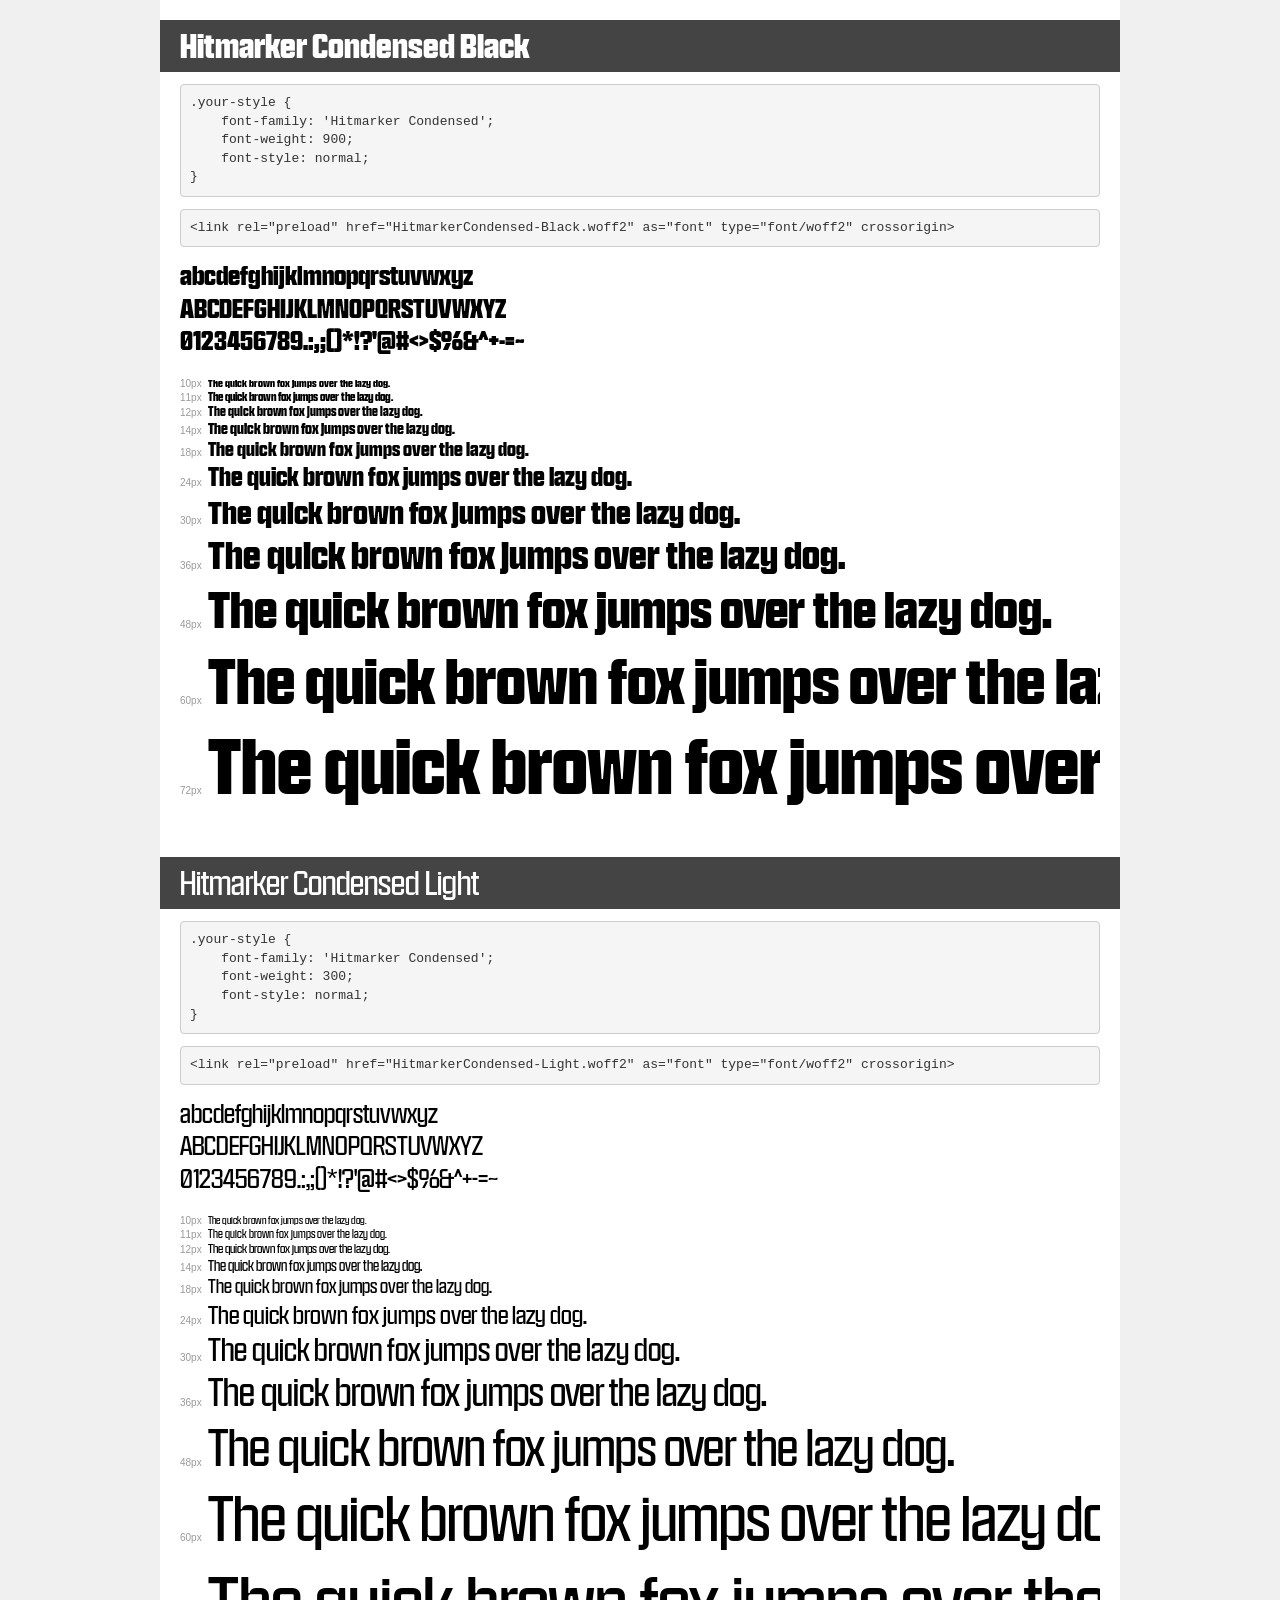
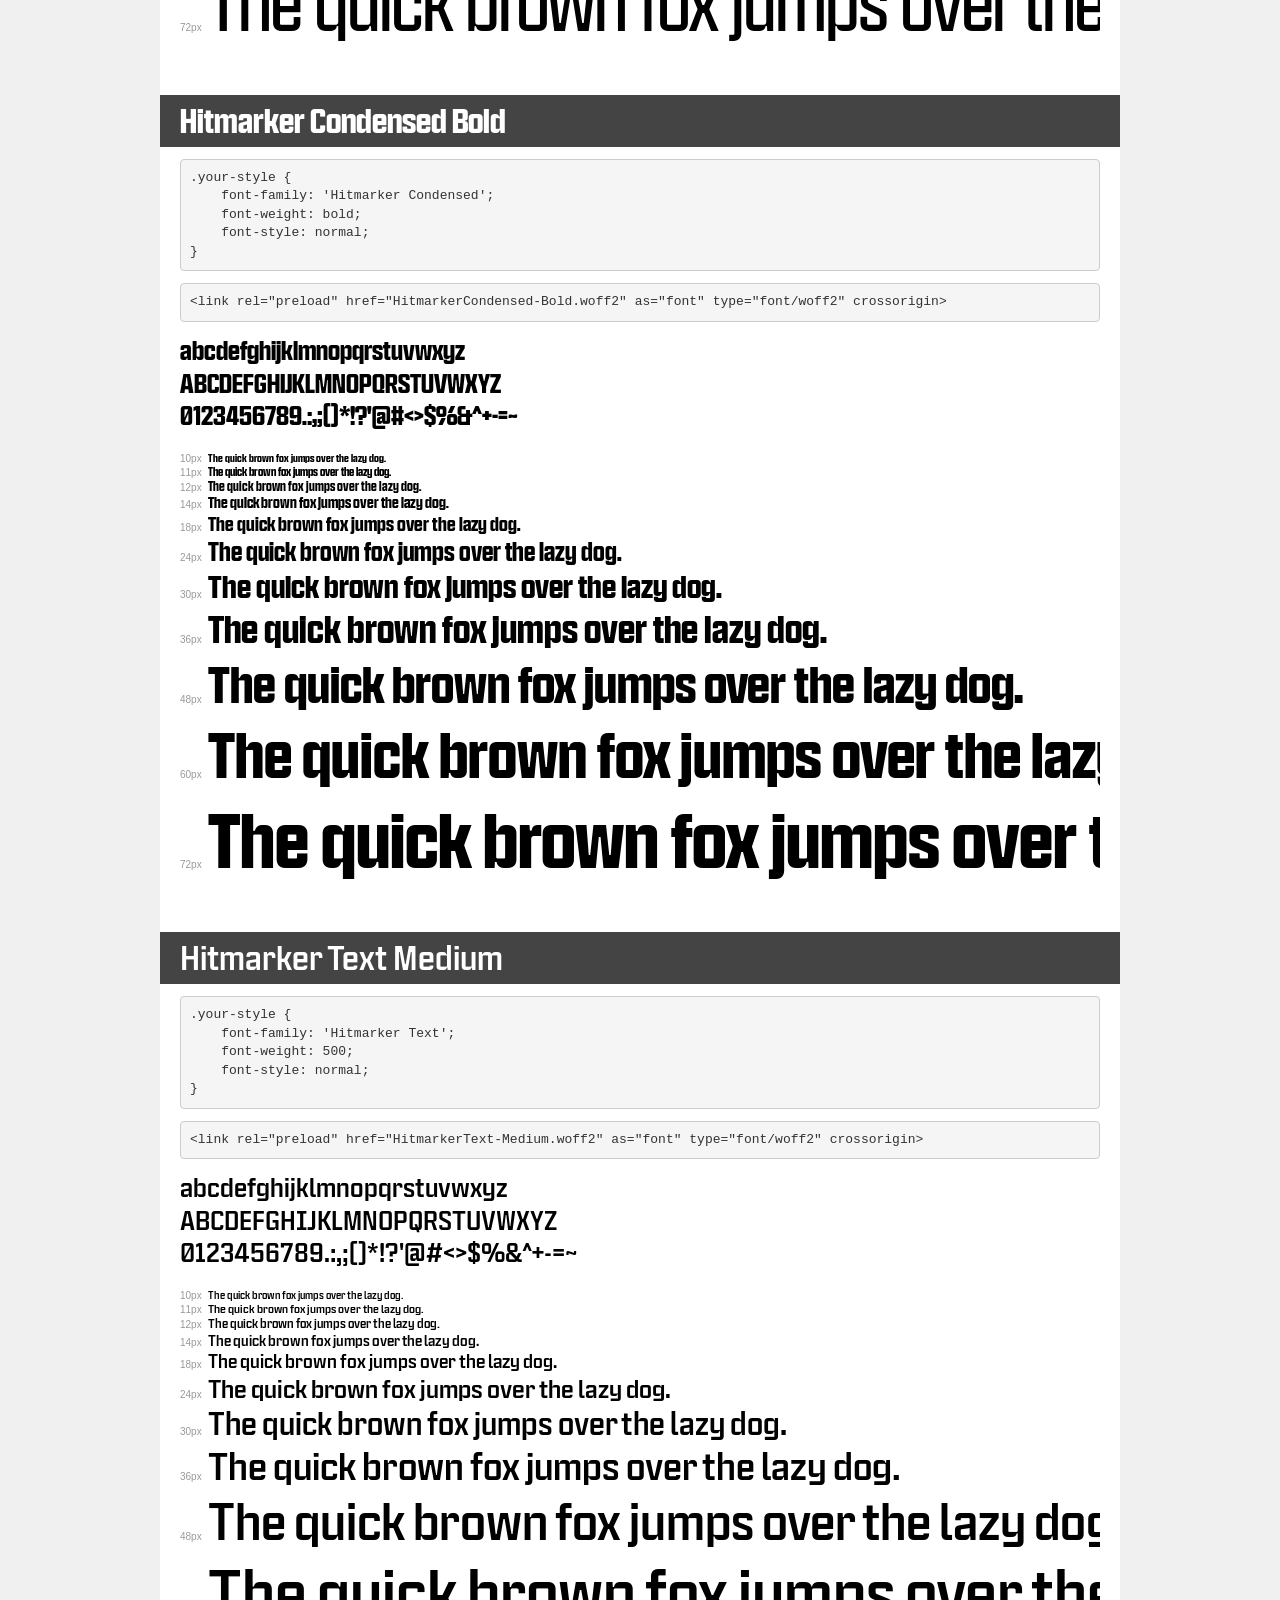
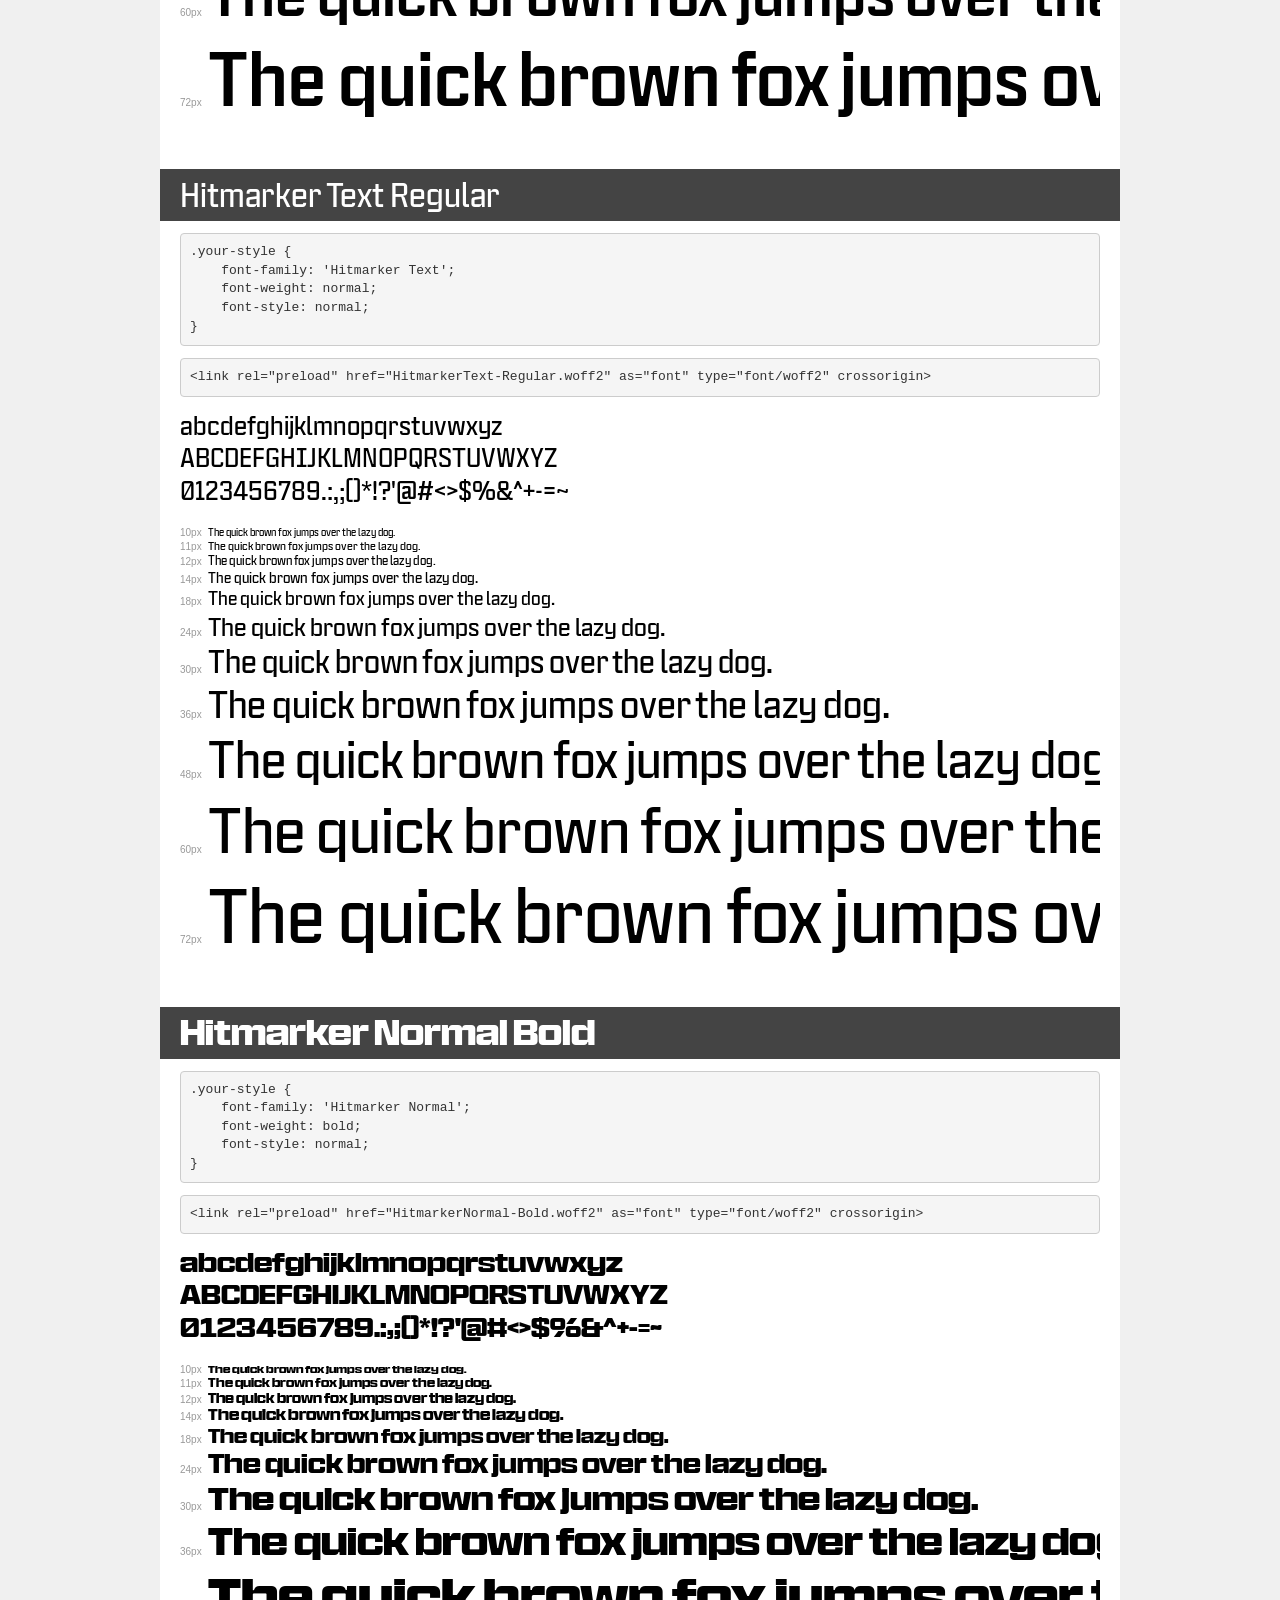
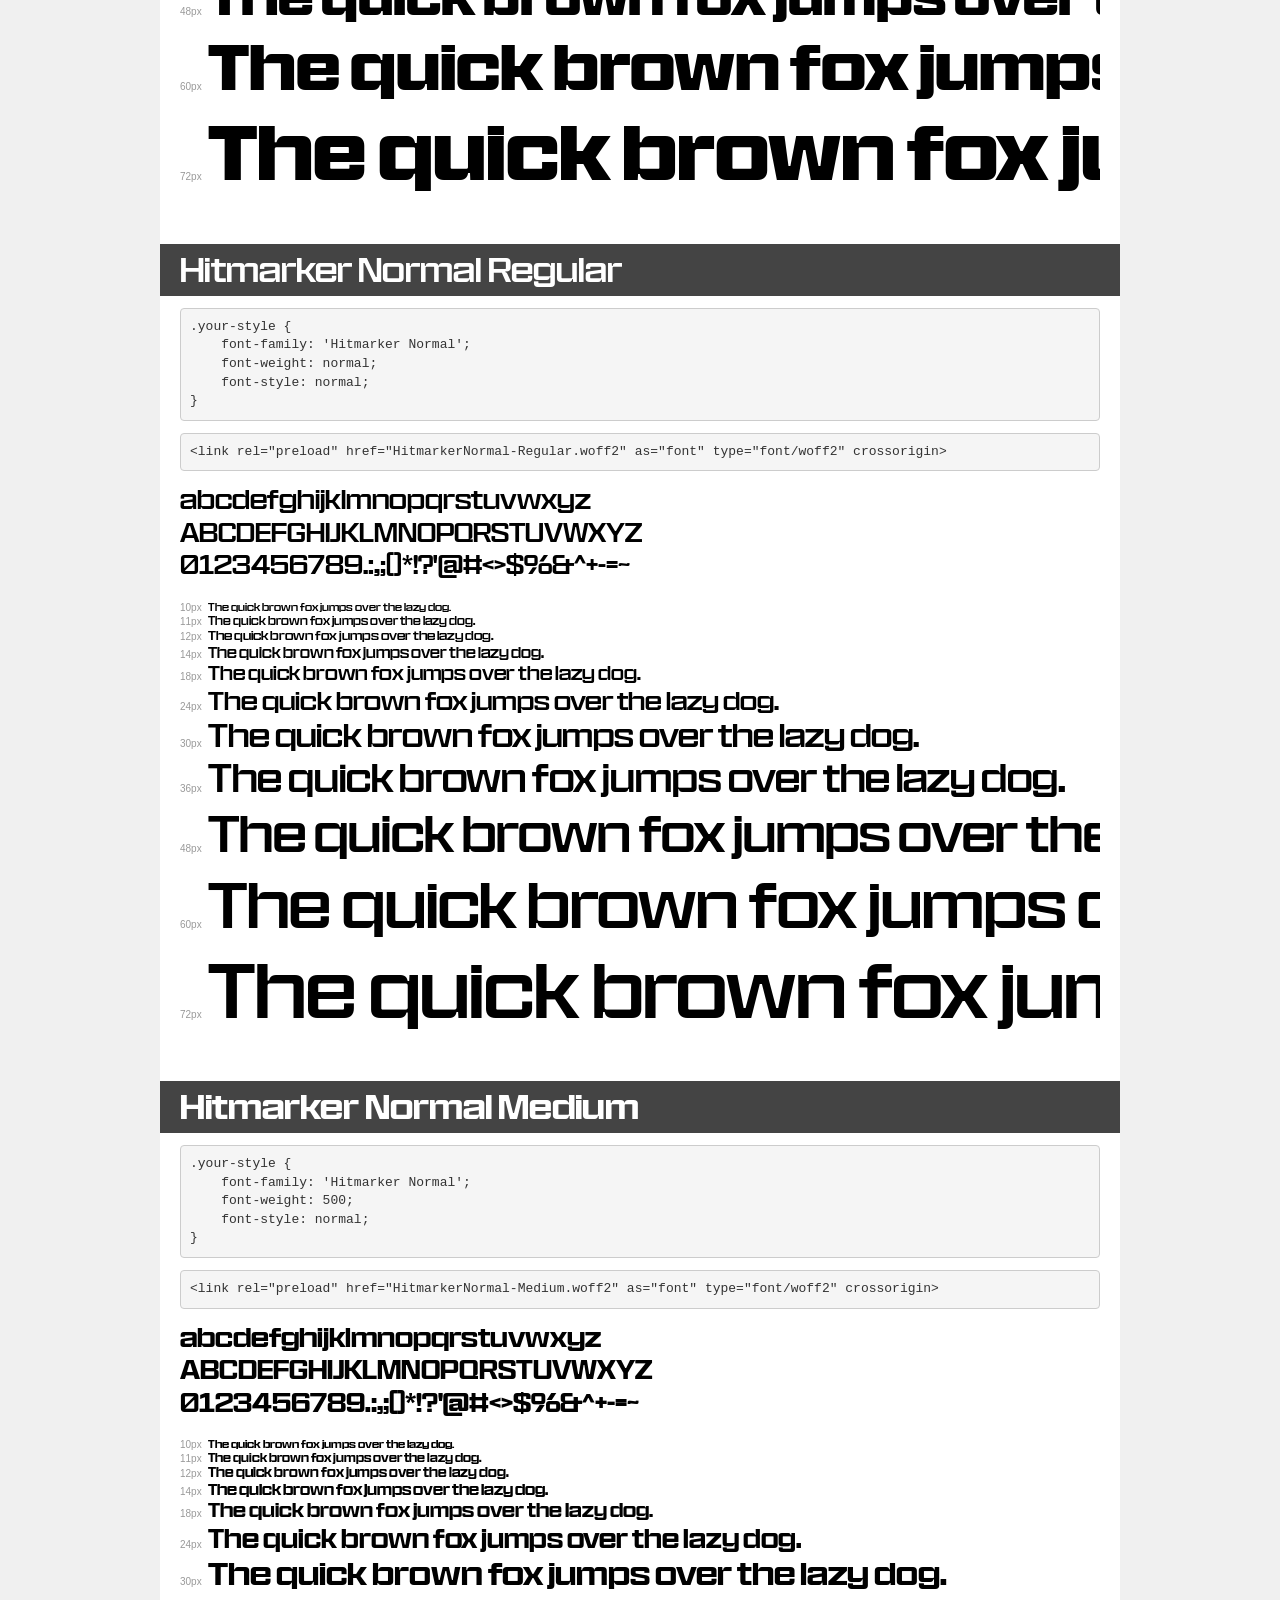
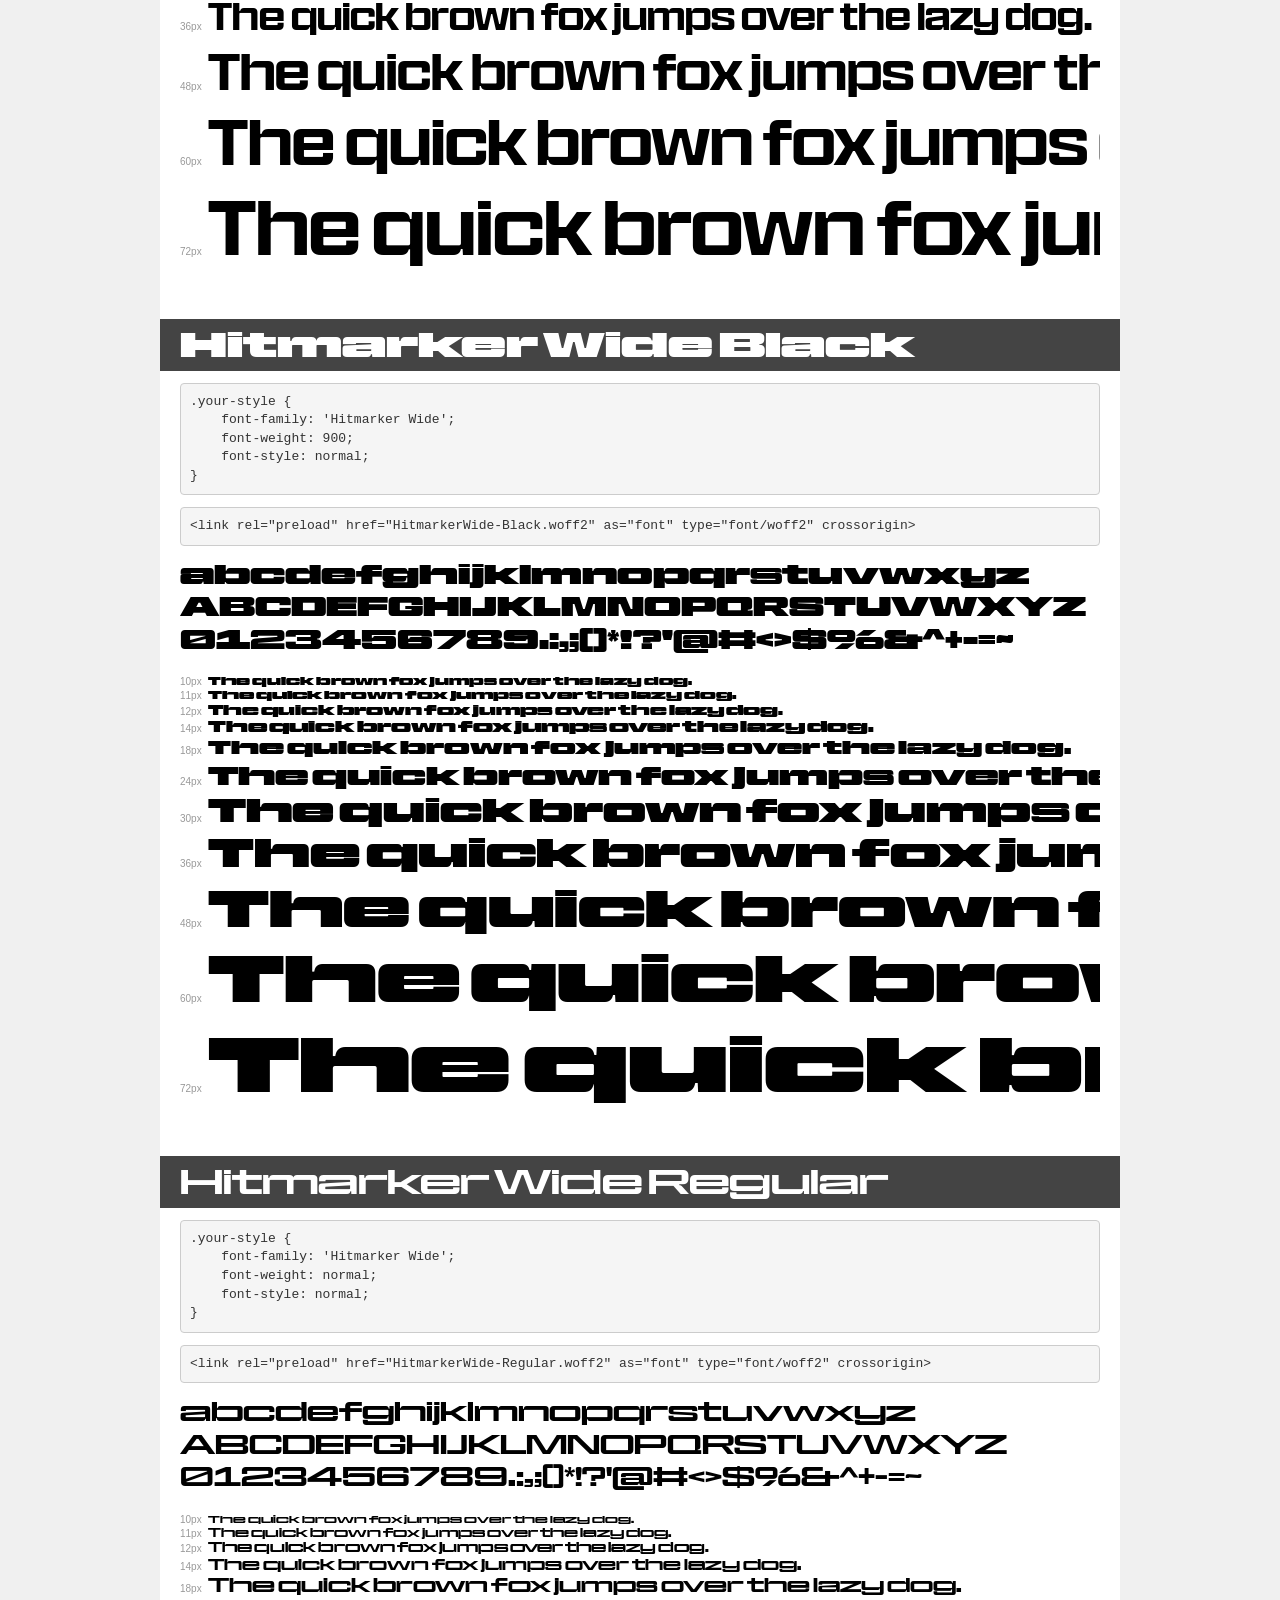
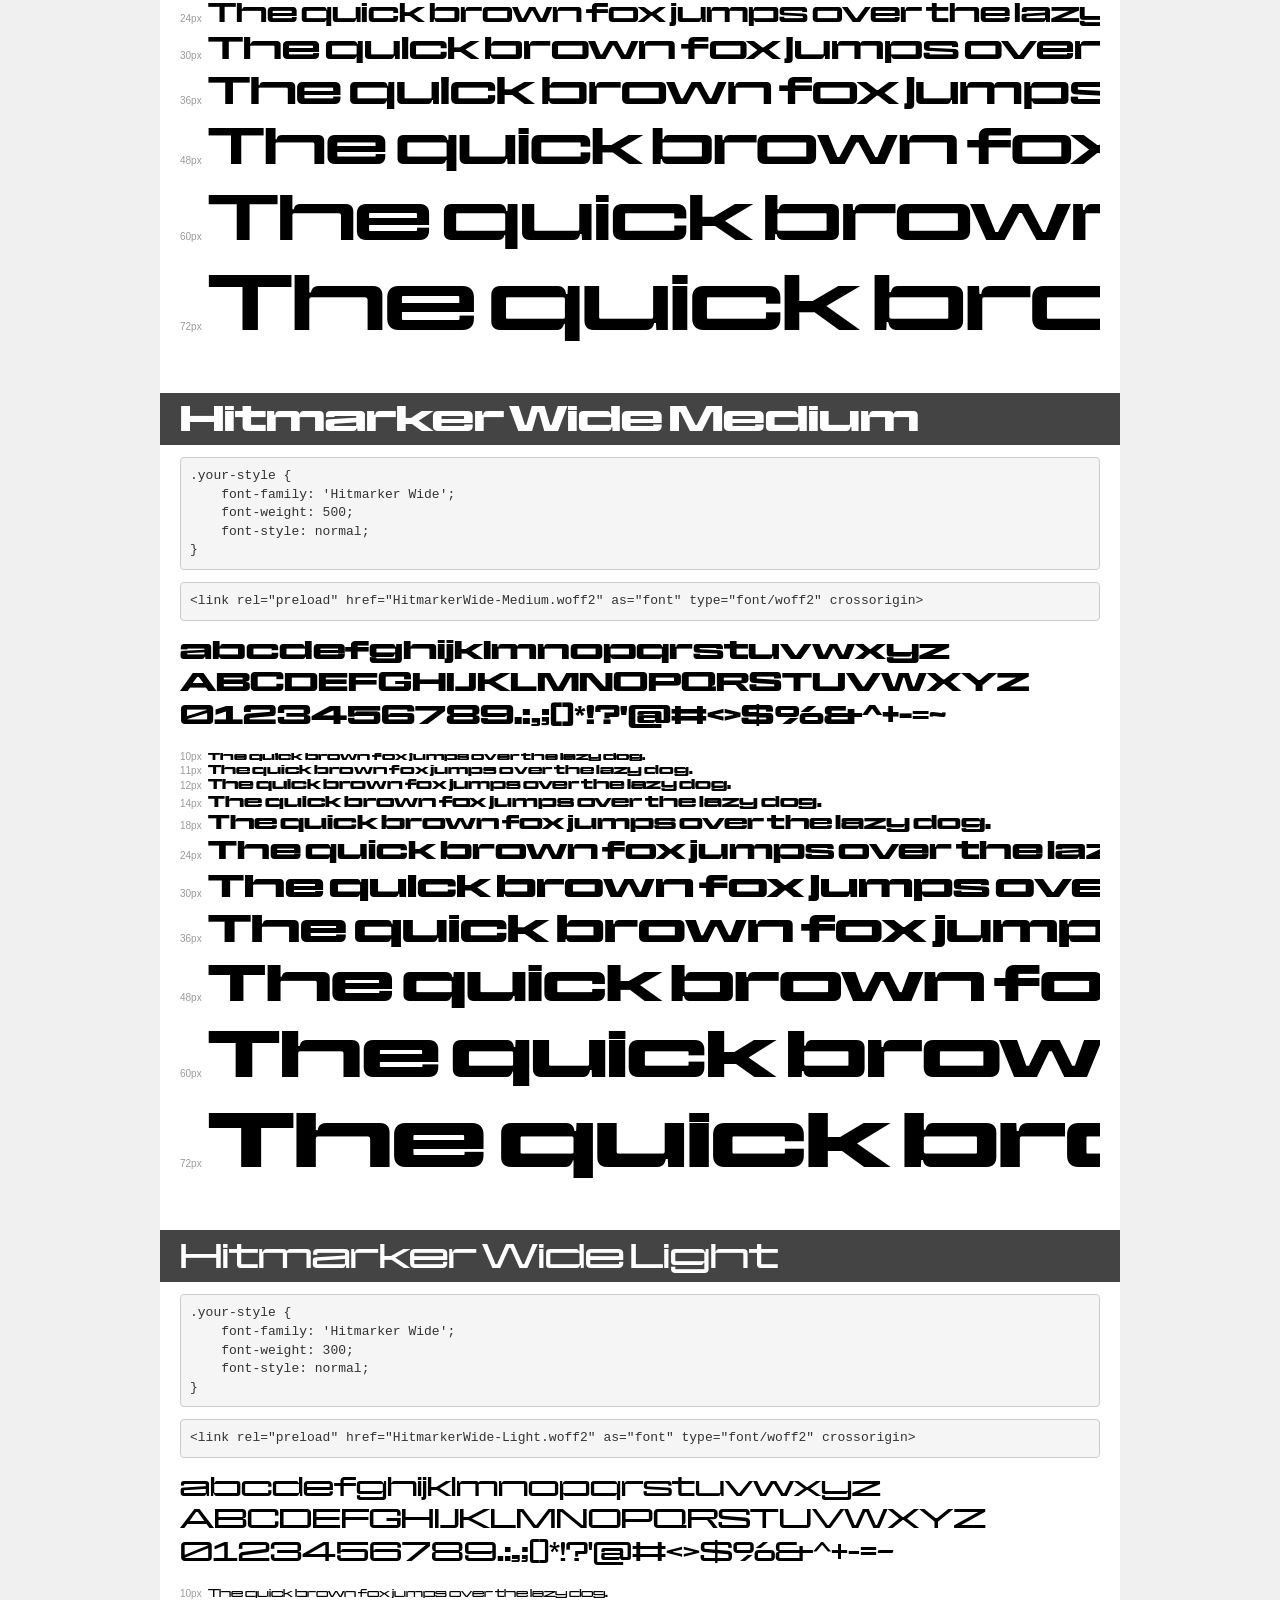
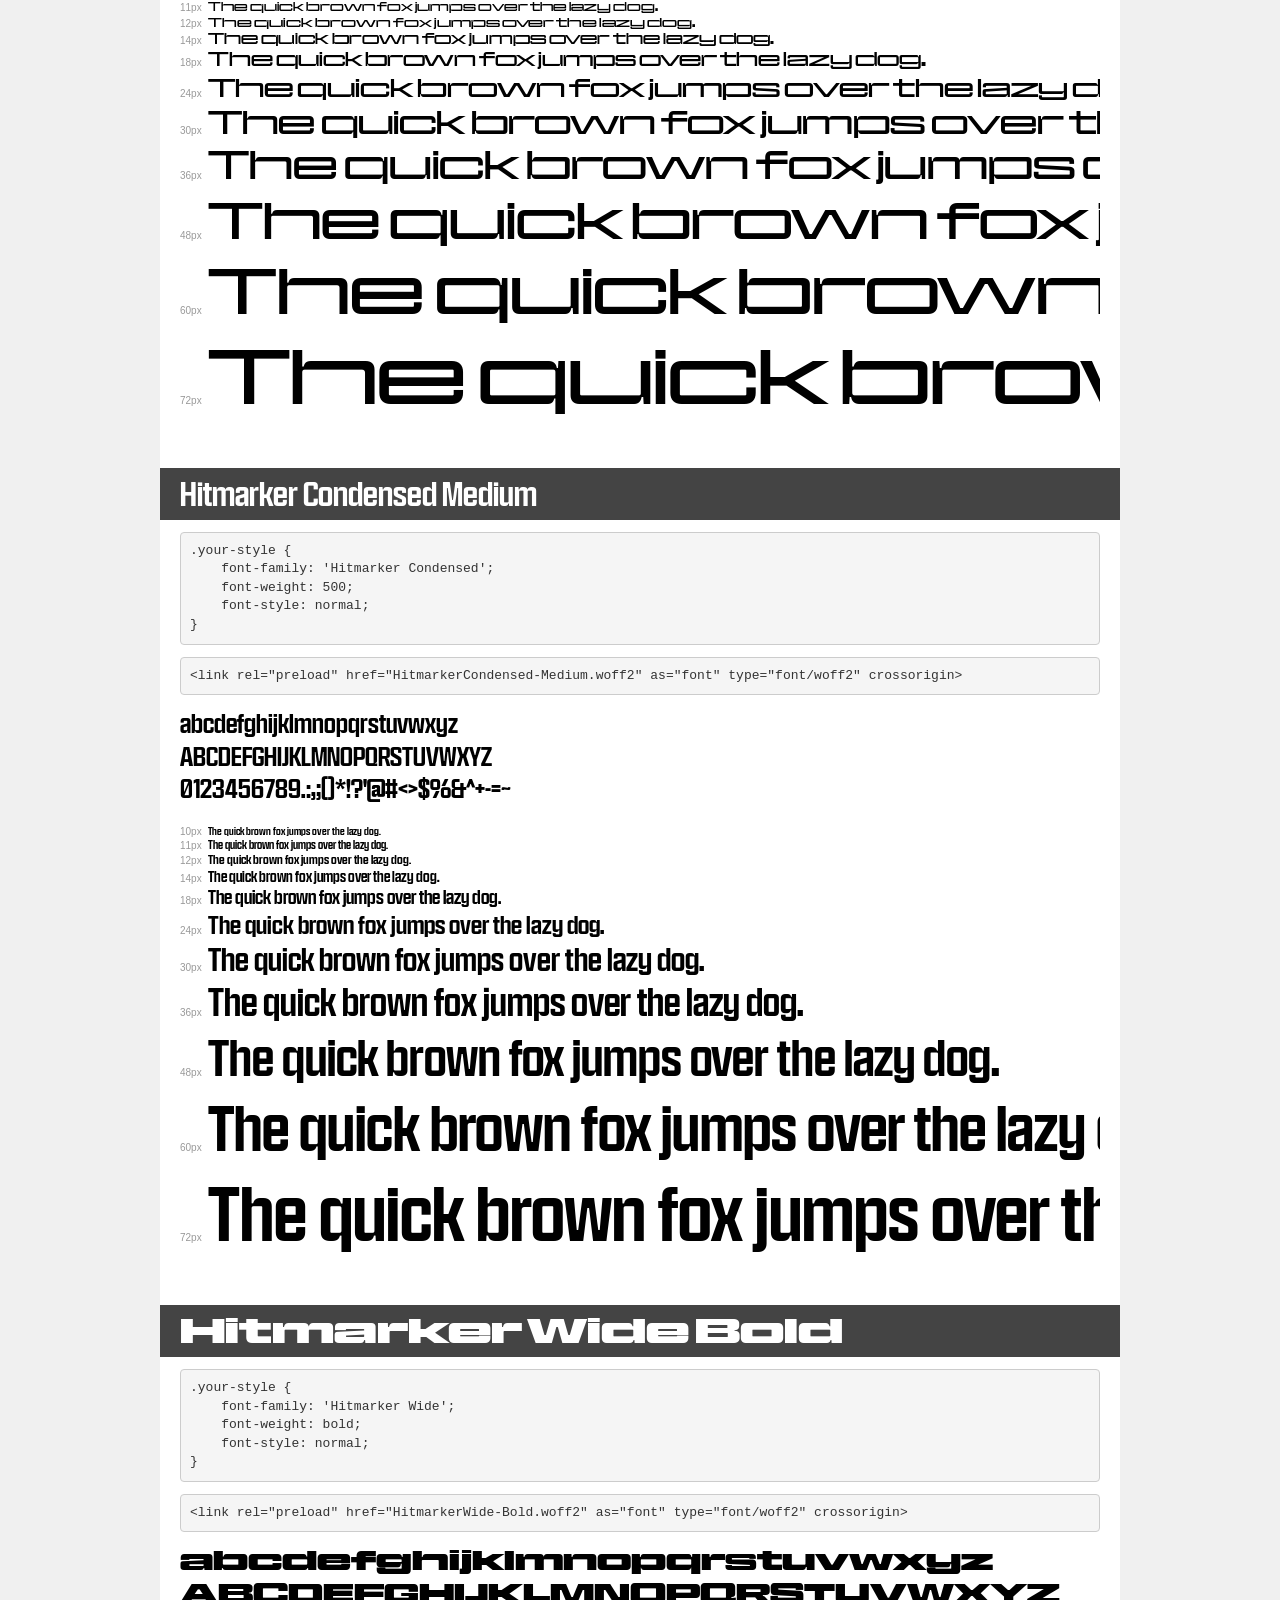
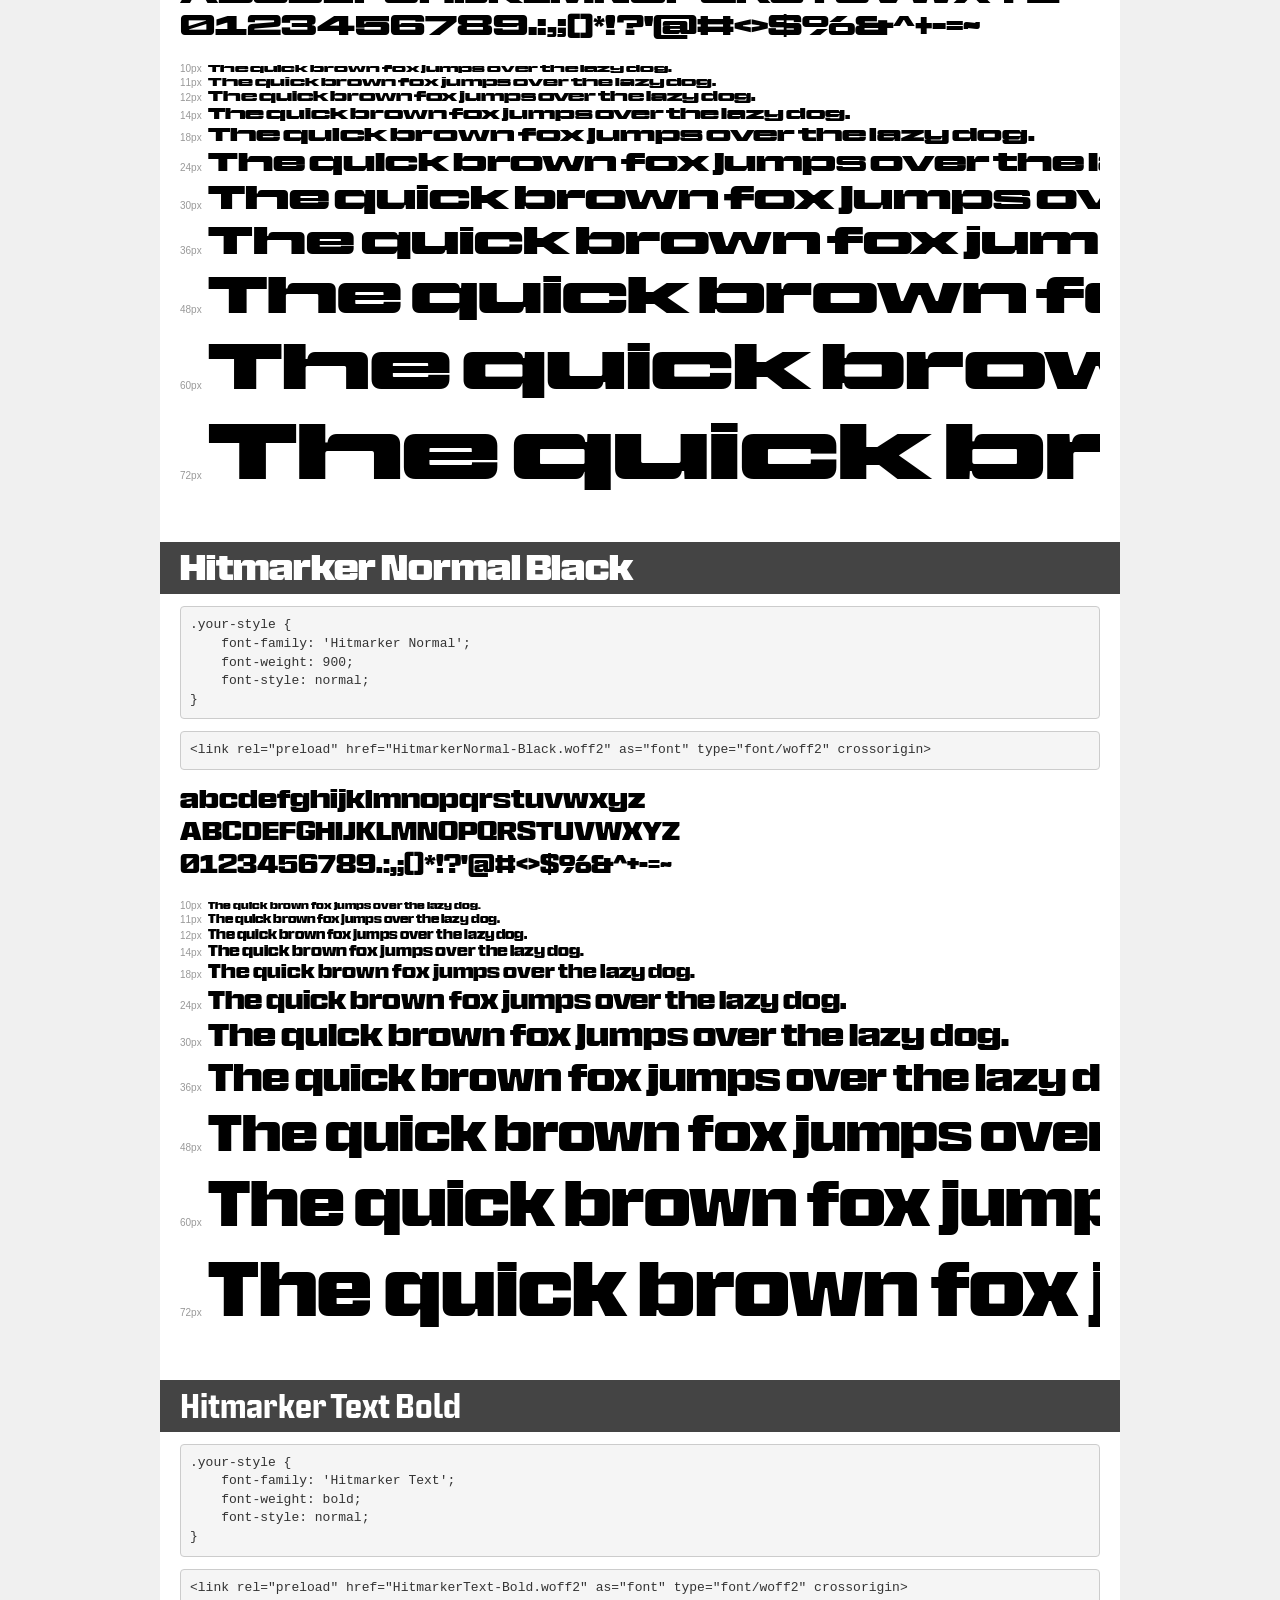
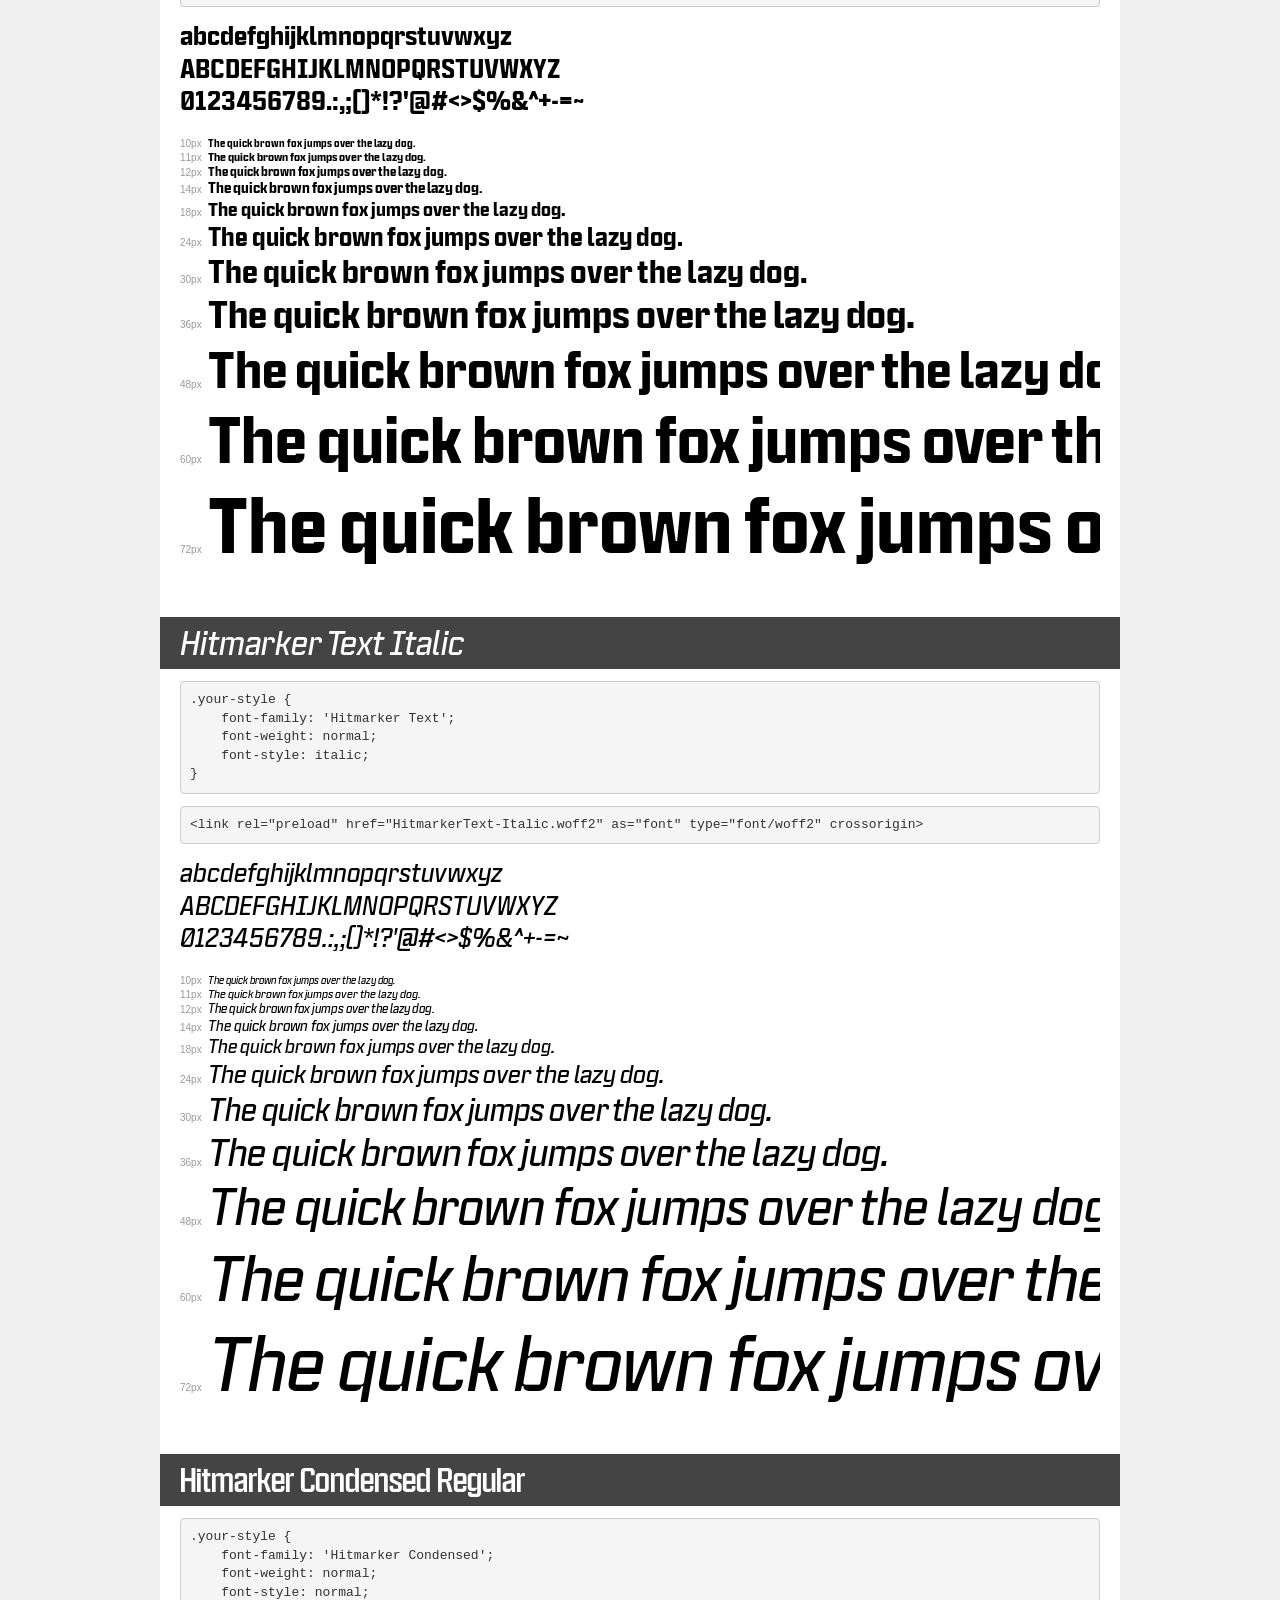
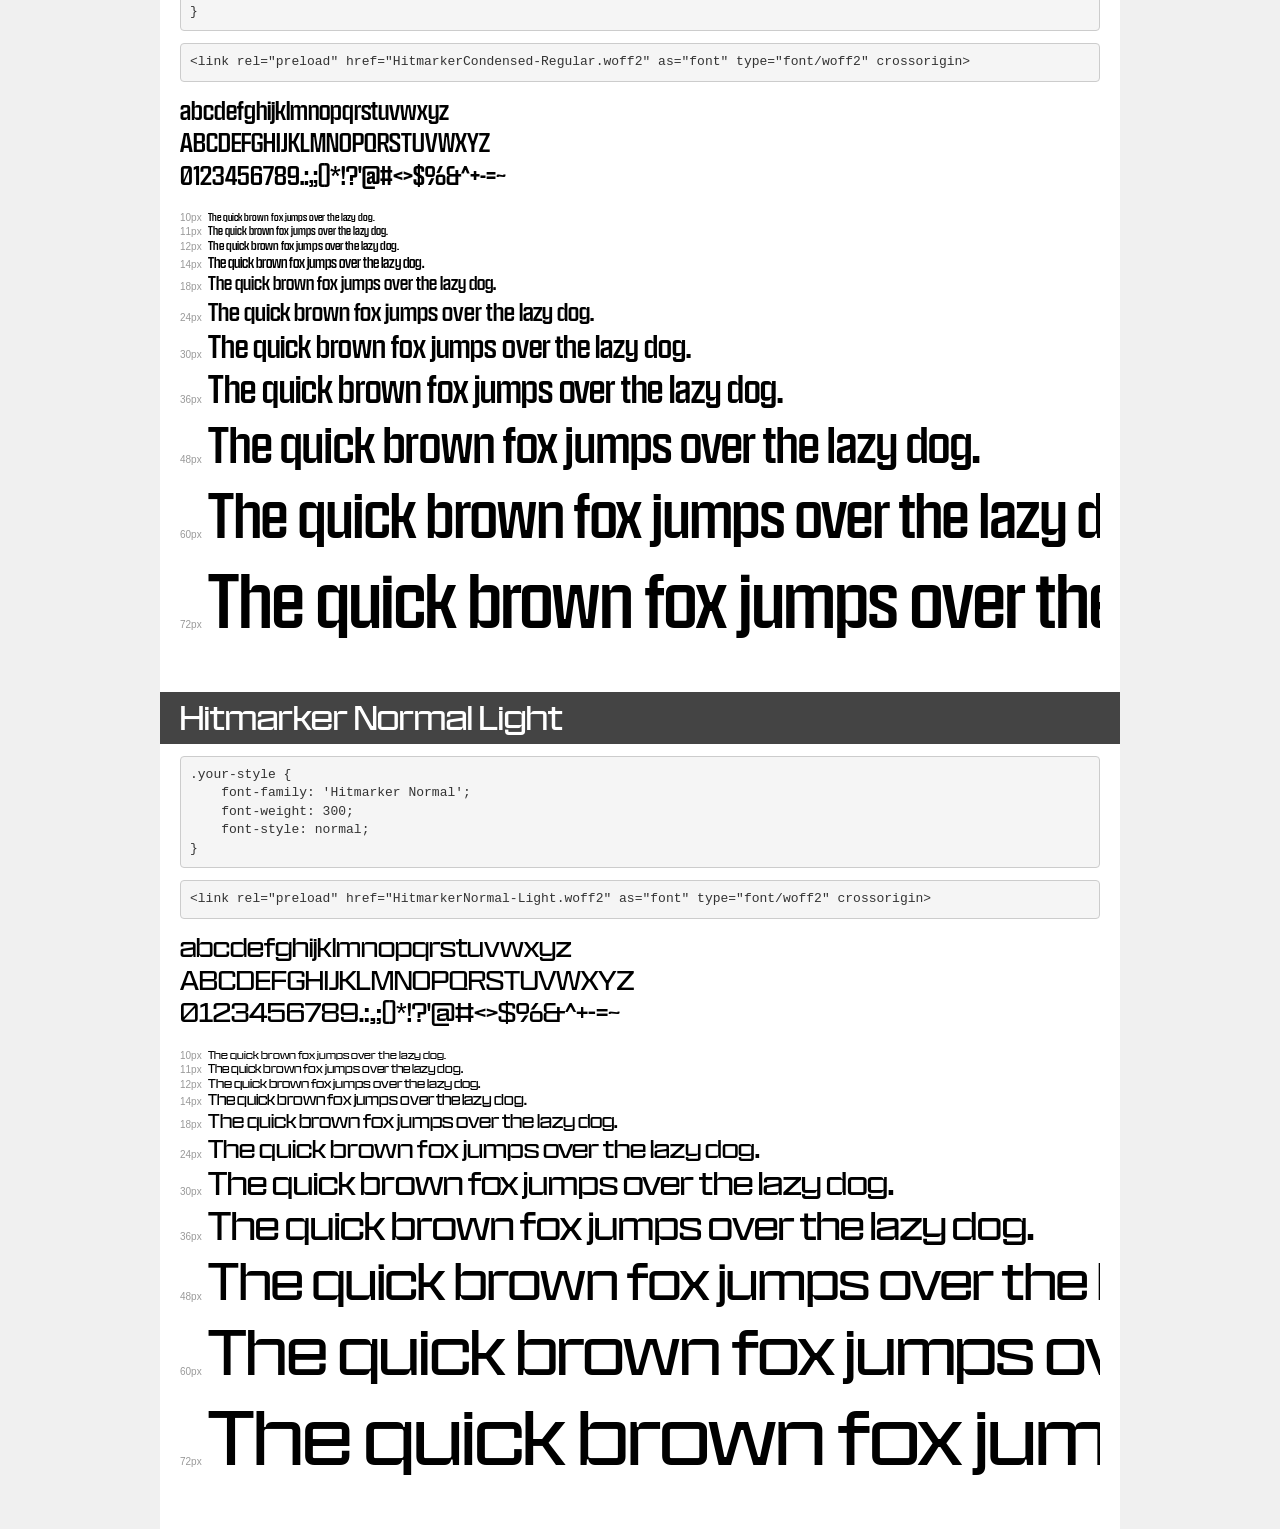
<file: f/font/demo.html>
<!DOCTYPE html>
<html lang="en">
<head>
    <meta charset="utf-8">
    <meta http-equiv="X-UA-Compatible" content="IE=edge">
    <meta name="viewport" content="width=device-width, initial-scale=1">
    <meta name="robots" content="noindex, noarchive">
    <meta name="format-detection" content="telephone=no">
    <title>Transfonter demo</title>
    <link href="stylesheet.css" rel="stylesheet">
    <style>
        /*
        http://meyerweb.com/eric/tools/css/reset/
        v2.0 | 20110126
        License: none (public domain)
        */
        html, body, div, span, applet, object, iframe,
        h1, h2, h3, h4, h5, h6, p, blockquote, pre,
        a, abbr, acronym, address, big, cite, code,
        del, dfn, em, img, ins, kbd, q, s, samp,
        small, strike, strong, sub, sup, tt, var,
        b, u, i, center,
        dl, dt, dd, ol, ul, li,
        fieldset, form, label, legend,
        table, caption, tbody, tfoot, thead, tr, th, td,
        article, aside, canvas, details, embed,
        figure, figcaption, footer, header, hgroup,
        menu, nav, output, ruby, section, summary,
        time, mark, audio, video {
            margin: 0;
            padding: 0;
            border: 0;
            font-size: 100%;
            font: inherit;
            vertical-align: baseline;
        }
        /* HTML5 display-role reset for older browsers */
        article, aside, details, figcaption, figure,
        footer, header, hgroup, menu, nav, section {
            display: block;
        }
        body {
            line-height: 1;
        }
        ol, ul {
            list-style: none;
        }
        blockquote, q {
            quotes: none;
        }
        blockquote:before, blockquote:after,
        q:before, q:after {
            content: '';
            content: none;
        }
        table {
            border-collapse: collapse;
            border-spacing: 0;
        }
        /* demo styles */
        body {
            background: #f0f0f0;
            color: #000;
        }
        .page {
            background: #fff;
            width: 920px;
            margin: 0 auto;
            padding: 20px 20px 0 20px;
            overflow: hidden;
        }
        .font-container {
            overflow-x: auto;
            overflow-y: hidden;
            margin-bottom: 40px;
            line-height: 1.3;
            white-space: nowrap;
            padding-bottom: 5px;
        }
        h1 {
            position: relative;
            background: #444;
            font-size: 32px;
            color: #fff;
            padding: 10px 20px;
            margin: 0 -20px 12px -20px;
        }
        .letters {
            font-size: 25px;
            margin-bottom: 20px;
        }
        .s10:before {
            content: '10px';
        }
        .s11:before {
            content: '11px';
        }
        .s12:before {
            content: '12px';
        }
        .s14:before {
            content: '14px';
        }
        .s18:before {
            content: '18px';
        }
        .s24:before {
            content: '24px';
        }
        .s30:before {
            content: '30px';
        }
        .s36:before {
            content: '36px';
        }
        .s48:before {
            content: '48px';
        }
        .s60:before {
            content: '60px';
        }
        .s72:before {
            content: '72px';
        }
        .s10:before, .s11:before, .s12:before, .s14:before,
        .s18:before, .s24:before, .s30:before, .s36:before,
        .s48:before, .s60:before, .s72:before {
            font-family: Arial, sans-serif;
            font-size: 10px;
            font-weight: normal;
            font-style: normal;
            color: #999;
            padding-right: 6px;
        }
        pre {
            display: block;
            padding: 9px;
            margin: 0 0 12px;
            font-family: Monaco, Menlo, Consolas, "Courier New", monospace;
            font-size: 13px;
            line-height: 1.428571429;
            color: #333;
            font-weight: normal;
            font-style: normal;
            background-color: #f5f5f5;
            border: 1px solid #ccc;
            overflow-x: auto;
            border-radius: 4px;
        }
        /* responsive */
        @media (max-width: 959px) {
            .page {
                width: auto;
                margin: 0;
            }
        }
    </style>
</head>
<body>
<div class="page">
    <div class="demo">
        <h1 style="font-family: 'Hitmarker Condensed'; font-weight: 900; font-style: normal;">Hitmarker Condensed Black</h1>
        <pre title="Usage">.your-style {
    font-family: 'Hitmarker Condensed';
    font-weight: 900;
    font-style: normal;
}</pre>
        <pre title="Preload (optional)">
&lt;link rel=&quot;preload&quot; href=&quot;HitmarkerCondensed-Black.woff2&quot; as=&quot;font&quot; type=&quot;font/woff2&quot; crossorigin&gt;</pre>
        <div class="font-container" style="font-family: 'Hitmarker Condensed'; font-weight: 900; font-style: normal;">
            <p class="letters">
                abcdefghijklmnopqrstuvwxyz<br>
ABCDEFGHIJKLMNOPQRSTUVWXYZ<br>
                0123456789.:,;()*!?'@#&lt;&gt;$%&^+-=~
            </p>
            <p class="s10" style="font-size: 10px;">The quick brown fox jumps over the lazy dog.</p>
            <p class="s11" style="font-size: 11px;">The quick brown fox jumps over the lazy dog.</p>
            <p class="s12" style="font-size: 12px;">The quick brown fox jumps over the lazy dog.</p>
            <p class="s14" style="font-size: 14px;">The quick brown fox jumps over the lazy dog.</p>
            <p class="s18" style="font-size: 18px;">The quick brown fox jumps over the lazy dog.</p>
            <p class="s24" style="font-size: 24px;">The quick brown fox jumps over the lazy dog.</p>
            <p class="s30" style="font-size: 30px;">The quick brown fox jumps over the lazy dog.</p>
            <p class="s36" style="font-size: 36px;">The quick brown fox jumps over the lazy dog.</p>
            <p class="s48" style="font-size: 48px;">The quick brown fox jumps over the lazy dog.</p>
            <p class="s60" style="font-size: 60px;">The quick brown fox jumps over the lazy dog.</p>
            <p class="s72" style="font-size: 72px;">The quick brown fox jumps over the lazy dog.</p>
        </div>
    </div>

    <div class="demo">
        <h1 style="font-family: 'Hitmarker Condensed'; font-weight: 300; font-style: normal;">Hitmarker Condensed Light</h1>
        <pre title="Usage">.your-style {
    font-family: 'Hitmarker Condensed';
    font-weight: 300;
    font-style: normal;
}</pre>
        <pre title="Preload (optional)">
&lt;link rel=&quot;preload&quot; href=&quot;HitmarkerCondensed-Light.woff2&quot; as=&quot;font&quot; type=&quot;font/woff2&quot; crossorigin&gt;</pre>
        <div class="font-container" style="font-family: 'Hitmarker Condensed'; font-weight: 300; font-style: normal;">
            <p class="letters">
                abcdefghijklmnopqrstuvwxyz<br>
ABCDEFGHIJKLMNOPQRSTUVWXYZ<br>
                0123456789.:,;()*!?'@#&lt;&gt;$%&^+-=~
            </p>
            <p class="s10" style="font-size: 10px;">The quick brown fox jumps over the lazy dog.</p>
            <p class="s11" style="font-size: 11px;">The quick brown fox jumps over the lazy dog.</p>
            <p class="s12" style="font-size: 12px;">The quick brown fox jumps over the lazy dog.</p>
            <p class="s14" style="font-size: 14px;">The quick brown fox jumps over the lazy dog.</p>
            <p class="s18" style="font-size: 18px;">The quick brown fox jumps over the lazy dog.</p>
            <p class="s24" style="font-size: 24px;">The quick brown fox jumps over the lazy dog.</p>
            <p class="s30" style="font-size: 30px;">The quick brown fox jumps over the lazy dog.</p>
            <p class="s36" style="font-size: 36px;">The quick brown fox jumps over the lazy dog.</p>
            <p class="s48" style="font-size: 48px;">The quick brown fox jumps over the lazy dog.</p>
            <p class="s60" style="font-size: 60px;">The quick brown fox jumps over the lazy dog.</p>
            <p class="s72" style="font-size: 72px;">The quick brown fox jumps over the lazy dog.</p>
        </div>
    </div>

    <div class="demo">
        <h1 style="font-family: 'Hitmarker Condensed'; font-weight: bold; font-style: normal;">Hitmarker Condensed Bold</h1>
        <pre title="Usage">.your-style {
    font-family: 'Hitmarker Condensed';
    font-weight: bold;
    font-style: normal;
}</pre>
        <pre title="Preload (optional)">
&lt;link rel=&quot;preload&quot; href=&quot;HitmarkerCondensed-Bold.woff2&quot; as=&quot;font&quot; type=&quot;font/woff2&quot; crossorigin&gt;</pre>
        <div class="font-container" style="font-family: 'Hitmarker Condensed'; font-weight: bold; font-style: normal;">
            <p class="letters">
                abcdefghijklmnopqrstuvwxyz<br>
ABCDEFGHIJKLMNOPQRSTUVWXYZ<br>
                0123456789.:,;()*!?'@#&lt;&gt;$%&^+-=~
            </p>
            <p class="s10" style="font-size: 10px;">The quick brown fox jumps over the lazy dog.</p>
            <p class="s11" style="font-size: 11px;">The quick brown fox jumps over the lazy dog.</p>
            <p class="s12" style="font-size: 12px;">The quick brown fox jumps over the lazy dog.</p>
            <p class="s14" style="font-size: 14px;">The quick brown fox jumps over the lazy dog.</p>
            <p class="s18" style="font-size: 18px;">The quick brown fox jumps over the lazy dog.</p>
            <p class="s24" style="font-size: 24px;">The quick brown fox jumps over the lazy dog.</p>
            <p class="s30" style="font-size: 30px;">The quick brown fox jumps over the lazy dog.</p>
            <p class="s36" style="font-size: 36px;">The quick brown fox jumps over the lazy dog.</p>
            <p class="s48" style="font-size: 48px;">The quick brown fox jumps over the lazy dog.</p>
            <p class="s60" style="font-size: 60px;">The quick brown fox jumps over the lazy dog.</p>
            <p class="s72" style="font-size: 72px;">The quick brown fox jumps over the lazy dog.</p>
        </div>
    </div>

    <div class="demo">
        <h1 style="font-family: 'Hitmarker Text'; font-weight: 500; font-style: normal;">Hitmarker Text Medium</h1>
        <pre title="Usage">.your-style {
    font-family: 'Hitmarker Text';
    font-weight: 500;
    font-style: normal;
}</pre>
        <pre title="Preload (optional)">
&lt;link rel=&quot;preload&quot; href=&quot;HitmarkerText-Medium.woff2&quot; as=&quot;font&quot; type=&quot;font/woff2&quot; crossorigin&gt;</pre>
        <div class="font-container" style="font-family: 'Hitmarker Text'; font-weight: 500; font-style: normal;">
            <p class="letters">
                abcdefghijklmnopqrstuvwxyz<br>
ABCDEFGHIJKLMNOPQRSTUVWXYZ<br>
                0123456789.:,;()*!?'@#&lt;&gt;$%&^+-=~
            </p>
            <p class="s10" style="font-size: 10px;">The quick brown fox jumps over the lazy dog.</p>
            <p class="s11" style="font-size: 11px;">The quick brown fox jumps over the lazy dog.</p>
            <p class="s12" style="font-size: 12px;">The quick brown fox jumps over the lazy dog.</p>
            <p class="s14" style="font-size: 14px;">The quick brown fox jumps over the lazy dog.</p>
            <p class="s18" style="font-size: 18px;">The quick brown fox jumps over the lazy dog.</p>
            <p class="s24" style="font-size: 24px;">The quick brown fox jumps over the lazy dog.</p>
            <p class="s30" style="font-size: 30px;">The quick brown fox jumps over the lazy dog.</p>
            <p class="s36" style="font-size: 36px;">The quick brown fox jumps over the lazy dog.</p>
            <p class="s48" style="font-size: 48px;">The quick brown fox jumps over the lazy dog.</p>
            <p class="s60" style="font-size: 60px;">The quick brown fox jumps over the lazy dog.</p>
            <p class="s72" style="font-size: 72px;">The quick brown fox jumps over the lazy dog.</p>
        </div>
    </div>

    <div class="demo">
        <h1 style="font-family: 'Hitmarker Text'; font-weight: normal; font-style: normal;">Hitmarker Text Regular</h1>
        <pre title="Usage">.your-style {
    font-family: 'Hitmarker Text';
    font-weight: normal;
    font-style: normal;
}</pre>
        <pre title="Preload (optional)">
&lt;link rel=&quot;preload&quot; href=&quot;HitmarkerText-Regular.woff2&quot; as=&quot;font&quot; type=&quot;font/woff2&quot; crossorigin&gt;</pre>
        <div class="font-container" style="font-family: 'Hitmarker Text'; font-weight: normal; font-style: normal;">
            <p class="letters">
                abcdefghijklmnopqrstuvwxyz<br>
ABCDEFGHIJKLMNOPQRSTUVWXYZ<br>
                0123456789.:,;()*!?'@#&lt;&gt;$%&^+-=~
            </p>
            <p class="s10" style="font-size: 10px;">The quick brown fox jumps over the lazy dog.</p>
            <p class="s11" style="font-size: 11px;">The quick brown fox jumps over the lazy dog.</p>
            <p class="s12" style="font-size: 12px;">The quick brown fox jumps over the lazy dog.</p>
            <p class="s14" style="font-size: 14px;">The quick brown fox jumps over the lazy dog.</p>
            <p class="s18" style="font-size: 18px;">The quick brown fox jumps over the lazy dog.</p>
            <p class="s24" style="font-size: 24px;">The quick brown fox jumps over the lazy dog.</p>
            <p class="s30" style="font-size: 30px;">The quick brown fox jumps over the lazy dog.</p>
            <p class="s36" style="font-size: 36px;">The quick brown fox jumps over the lazy dog.</p>
            <p class="s48" style="font-size: 48px;">The quick brown fox jumps over the lazy dog.</p>
            <p class="s60" style="font-size: 60px;">The quick brown fox jumps over the lazy dog.</p>
            <p class="s72" style="font-size: 72px;">The quick brown fox jumps over the lazy dog.</p>
        </div>
    </div>

    <div class="demo">
        <h1 style="font-family: 'Hitmarker Normal'; font-weight: bold; font-style: normal;">Hitmarker Normal Bold</h1>
        <pre title="Usage">.your-style {
    font-family: 'Hitmarker Normal';
    font-weight: bold;
    font-style: normal;
}</pre>
        <pre title="Preload (optional)">
&lt;link rel=&quot;preload&quot; href=&quot;HitmarkerNormal-Bold.woff2&quot; as=&quot;font&quot; type=&quot;font/woff2&quot; crossorigin&gt;</pre>
        <div class="font-container" style="font-family: 'Hitmarker Normal'; font-weight: bold; font-style: normal;">
            <p class="letters">
                abcdefghijklmnopqrstuvwxyz<br>
ABCDEFGHIJKLMNOPQRSTUVWXYZ<br>
                0123456789.:,;()*!?'@#&lt;&gt;$%&^+-=~
            </p>
            <p class="s10" style="font-size: 10px;">The quick brown fox jumps over the lazy dog.</p>
            <p class="s11" style="font-size: 11px;">The quick brown fox jumps over the lazy dog.</p>
            <p class="s12" style="font-size: 12px;">The quick brown fox jumps over the lazy dog.</p>
            <p class="s14" style="font-size: 14px;">The quick brown fox jumps over the lazy dog.</p>
            <p class="s18" style="font-size: 18px;">The quick brown fox jumps over the lazy dog.</p>
            <p class="s24" style="font-size: 24px;">The quick brown fox jumps over the lazy dog.</p>
            <p class="s30" style="font-size: 30px;">The quick brown fox jumps over the lazy dog.</p>
            <p class="s36" style="font-size: 36px;">The quick brown fox jumps over the lazy dog.</p>
            <p class="s48" style="font-size: 48px;">The quick brown fox jumps over the lazy dog.</p>
            <p class="s60" style="font-size: 60px;">The quick brown fox jumps over the lazy dog.</p>
            <p class="s72" style="font-size: 72px;">The quick brown fox jumps over the lazy dog.</p>
        </div>
    </div>

    <div class="demo">
        <h1 style="font-family: 'Hitmarker Normal'; font-weight: normal; font-style: normal;">Hitmarker Normal Regular</h1>
        <pre title="Usage">.your-style {
    font-family: 'Hitmarker Normal';
    font-weight: normal;
    font-style: normal;
}</pre>
        <pre title="Preload (optional)">
&lt;link rel=&quot;preload&quot; href=&quot;HitmarkerNormal-Regular.woff2&quot; as=&quot;font&quot; type=&quot;font/woff2&quot; crossorigin&gt;</pre>
        <div class="font-container" style="font-family: 'Hitmarker Normal'; font-weight: normal; font-style: normal;">
            <p class="letters">
                abcdefghijklmnopqrstuvwxyz<br>
ABCDEFGHIJKLMNOPQRSTUVWXYZ<br>
                0123456789.:,;()*!?'@#&lt;&gt;$%&^+-=~
            </p>
            <p class="s10" style="font-size: 10px;">The quick brown fox jumps over the lazy dog.</p>
            <p class="s11" style="font-size: 11px;">The quick brown fox jumps over the lazy dog.</p>
            <p class="s12" style="font-size: 12px;">The quick brown fox jumps over the lazy dog.</p>
            <p class="s14" style="font-size: 14px;">The quick brown fox jumps over the lazy dog.</p>
            <p class="s18" style="font-size: 18px;">The quick brown fox jumps over the lazy dog.</p>
            <p class="s24" style="font-size: 24px;">The quick brown fox jumps over the lazy dog.</p>
            <p class="s30" style="font-size: 30px;">The quick brown fox jumps over the lazy dog.</p>
            <p class="s36" style="font-size: 36px;">The quick brown fox jumps over the lazy dog.</p>
            <p class="s48" style="font-size: 48px;">The quick brown fox jumps over the lazy dog.</p>
            <p class="s60" style="font-size: 60px;">The quick brown fox jumps over the lazy dog.</p>
            <p class="s72" style="font-size: 72px;">The quick brown fox jumps over the lazy dog.</p>
        </div>
    </div>

    <div class="demo">
        <h1 style="font-family: 'Hitmarker Normal'; font-weight: 500; font-style: normal;">Hitmarker Normal Medium</h1>
        <pre title="Usage">.your-style {
    font-family: 'Hitmarker Normal';
    font-weight: 500;
    font-style: normal;
}</pre>
        <pre title="Preload (optional)">
&lt;link rel=&quot;preload&quot; href=&quot;HitmarkerNormal-Medium.woff2&quot; as=&quot;font&quot; type=&quot;font/woff2&quot; crossorigin&gt;</pre>
        <div class="font-container" style="font-family: 'Hitmarker Normal'; font-weight: 500; font-style: normal;">
            <p class="letters">
                abcdefghijklmnopqrstuvwxyz<br>
ABCDEFGHIJKLMNOPQRSTUVWXYZ<br>
                0123456789.:,;()*!?'@#&lt;&gt;$%&^+-=~
            </p>
            <p class="s10" style="font-size: 10px;">The quick brown fox jumps over the lazy dog.</p>
            <p class="s11" style="font-size: 11px;">The quick brown fox jumps over the lazy dog.</p>
            <p class="s12" style="font-size: 12px;">The quick brown fox jumps over the lazy dog.</p>
            <p class="s14" style="font-size: 14px;">The quick brown fox jumps over the lazy dog.</p>
            <p class="s18" style="font-size: 18px;">The quick brown fox jumps over the lazy dog.</p>
            <p class="s24" style="font-size: 24px;">The quick brown fox jumps over the lazy dog.</p>
            <p class="s30" style="font-size: 30px;">The quick brown fox jumps over the lazy dog.</p>
            <p class="s36" style="font-size: 36px;">The quick brown fox jumps over the lazy dog.</p>
            <p class="s48" style="font-size: 48px;">The quick brown fox jumps over the lazy dog.</p>
            <p class="s60" style="font-size: 60px;">The quick brown fox jumps over the lazy dog.</p>
            <p class="s72" style="font-size: 72px;">The quick brown fox jumps over the lazy dog.</p>
        </div>
    </div>

    <div class="demo">
        <h1 style="font-family: 'Hitmarker Wide'; font-weight: 900; font-style: normal;">Hitmarker Wide Black</h1>
        <pre title="Usage">.your-style {
    font-family: 'Hitmarker Wide';
    font-weight: 900;
    font-style: normal;
}</pre>
        <pre title="Preload (optional)">
&lt;link rel=&quot;preload&quot; href=&quot;HitmarkerWide-Black.woff2&quot; as=&quot;font&quot; type=&quot;font/woff2&quot; crossorigin&gt;</pre>
        <div class="font-container" style="font-family: 'Hitmarker Wide'; font-weight: 900; font-style: normal;">
            <p class="letters">
                abcdefghijklmnopqrstuvwxyz<br>
ABCDEFGHIJKLMNOPQRSTUVWXYZ<br>
                0123456789.:,;()*!?'@#&lt;&gt;$%&^+-=~
            </p>
            <p class="s10" style="font-size: 10px;">The quick brown fox jumps over the lazy dog.</p>
            <p class="s11" style="font-size: 11px;">The quick brown fox jumps over the lazy dog.</p>
            <p class="s12" style="font-size: 12px;">The quick brown fox jumps over the lazy dog.</p>
            <p class="s14" style="font-size: 14px;">The quick brown fox jumps over the lazy dog.</p>
            <p class="s18" style="font-size: 18px;">The quick brown fox jumps over the lazy dog.</p>
            <p class="s24" style="font-size: 24px;">The quick brown fox jumps over the lazy dog.</p>
            <p class="s30" style="font-size: 30px;">The quick brown fox jumps over the lazy dog.</p>
            <p class="s36" style="font-size: 36px;">The quick brown fox jumps over the lazy dog.</p>
            <p class="s48" style="font-size: 48px;">The quick brown fox jumps over the lazy dog.</p>
            <p class="s60" style="font-size: 60px;">The quick brown fox jumps over the lazy dog.</p>
            <p class="s72" style="font-size: 72px;">The quick brown fox jumps over the lazy dog.</p>
        </div>
    </div>

    <div class="demo">
        <h1 style="font-family: 'Hitmarker Wide'; font-weight: normal; font-style: normal;">Hitmarker Wide Regular</h1>
        <pre title="Usage">.your-style {
    font-family: 'Hitmarker Wide';
    font-weight: normal;
    font-style: normal;
}</pre>
        <pre title="Preload (optional)">
&lt;link rel=&quot;preload&quot; href=&quot;HitmarkerWide-Regular.woff2&quot; as=&quot;font&quot; type=&quot;font/woff2&quot; crossorigin&gt;</pre>
        <div class="font-container" style="font-family: 'Hitmarker Wide'; font-weight: normal; font-style: normal;">
            <p class="letters">
                abcdefghijklmnopqrstuvwxyz<br>
ABCDEFGHIJKLMNOPQRSTUVWXYZ<br>
                0123456789.:,;()*!?'@#&lt;&gt;$%&^+-=~
            </p>
            <p class="s10" style="font-size: 10px;">The quick brown fox jumps over the lazy dog.</p>
            <p class="s11" style="font-size: 11px;">The quick brown fox jumps over the lazy dog.</p>
            <p class="s12" style="font-size: 12px;">The quick brown fox jumps over the lazy dog.</p>
            <p class="s14" style="font-size: 14px;">The quick brown fox jumps over the lazy dog.</p>
            <p class="s18" style="font-size: 18px;">The quick brown fox jumps over the lazy dog.</p>
            <p class="s24" style="font-size: 24px;">The quick brown fox jumps over the lazy dog.</p>
            <p class="s30" style="font-size: 30px;">The quick brown fox jumps over the lazy dog.</p>
            <p class="s36" style="font-size: 36px;">The quick brown fox jumps over the lazy dog.</p>
            <p class="s48" style="font-size: 48px;">The quick brown fox jumps over the lazy dog.</p>
            <p class="s60" style="font-size: 60px;">The quick brown fox jumps over the lazy dog.</p>
            <p class="s72" style="font-size: 72px;">The quick brown fox jumps over the lazy dog.</p>
        </div>
    </div>

    <div class="demo">
        <h1 style="font-family: 'Hitmarker Wide'; font-weight: 500; font-style: normal;">Hitmarker Wide Medium</h1>
        <pre title="Usage">.your-style {
    font-family: 'Hitmarker Wide';
    font-weight: 500;
    font-style: normal;
}</pre>
        <pre title="Preload (optional)">
&lt;link rel=&quot;preload&quot; href=&quot;HitmarkerWide-Medium.woff2&quot; as=&quot;font&quot; type=&quot;font/woff2&quot; crossorigin&gt;</pre>
        <div class="font-container" style="font-family: 'Hitmarker Wide'; font-weight: 500; font-style: normal;">
            <p class="letters">
                abcdefghijklmnopqrstuvwxyz<br>
ABCDEFGHIJKLMNOPQRSTUVWXYZ<br>
                0123456789.:,;()*!?'@#&lt;&gt;$%&^+-=~
            </p>
            <p class="s10" style="font-size: 10px;">The quick brown fox jumps over the lazy dog.</p>
            <p class="s11" style="font-size: 11px;">The quick brown fox jumps over the lazy dog.</p>
            <p class="s12" style="font-size: 12px;">The quick brown fox jumps over the lazy dog.</p>
            <p class="s14" style="font-size: 14px;">The quick brown fox jumps over the lazy dog.</p>
            <p class="s18" style="font-size: 18px;">The quick brown fox jumps over the lazy dog.</p>
            <p class="s24" style="font-size: 24px;">The quick brown fox jumps over the lazy dog.</p>
            <p class="s30" style="font-size: 30px;">The quick brown fox jumps over the lazy dog.</p>
            <p class="s36" style="font-size: 36px;">The quick brown fox jumps over the lazy dog.</p>
            <p class="s48" style="font-size: 48px;">The quick brown fox jumps over the lazy dog.</p>
            <p class="s60" style="font-size: 60px;">The quick brown fox jumps over the lazy dog.</p>
            <p class="s72" style="font-size: 72px;">The quick brown fox jumps over the lazy dog.</p>
        </div>
    </div>

    <div class="demo">
        <h1 style="font-family: 'Hitmarker Wide'; font-weight: 300; font-style: normal;">Hitmarker Wide Light</h1>
        <pre title="Usage">.your-style {
    font-family: 'Hitmarker Wide';
    font-weight: 300;
    font-style: normal;
}</pre>
        <pre title="Preload (optional)">
&lt;link rel=&quot;preload&quot; href=&quot;HitmarkerWide-Light.woff2&quot; as=&quot;font&quot; type=&quot;font/woff2&quot; crossorigin&gt;</pre>
        <div class="font-container" style="font-family: 'Hitmarker Wide'; font-weight: 300; font-style: normal;">
            <p class="letters">
                abcdefghijklmnopqrstuvwxyz<br>
ABCDEFGHIJKLMNOPQRSTUVWXYZ<br>
                0123456789.:,;()*!?'@#&lt;&gt;$%&^+-=~
            </p>
            <p class="s10" style="font-size: 10px;">The quick brown fox jumps over the lazy dog.</p>
            <p class="s11" style="font-size: 11px;">The quick brown fox jumps over the lazy dog.</p>
            <p class="s12" style="font-size: 12px;">The quick brown fox jumps over the lazy dog.</p>
            <p class="s14" style="font-size: 14px;">The quick brown fox jumps over the lazy dog.</p>
            <p class="s18" style="font-size: 18px;">The quick brown fox jumps over the lazy dog.</p>
            <p class="s24" style="font-size: 24px;">The quick brown fox jumps over the lazy dog.</p>
            <p class="s30" style="font-size: 30px;">The quick brown fox jumps over the lazy dog.</p>
            <p class="s36" style="font-size: 36px;">The quick brown fox jumps over the lazy dog.</p>
            <p class="s48" style="font-size: 48px;">The quick brown fox jumps over the lazy dog.</p>
            <p class="s60" style="font-size: 60px;">The quick brown fox jumps over the lazy dog.</p>
            <p class="s72" style="font-size: 72px;">The quick brown fox jumps over the lazy dog.</p>
        </div>
    </div>

    <div class="demo">
        <h1 style="font-family: 'Hitmarker Condensed'; font-weight: 500; font-style: normal;">Hitmarker Condensed Medium</h1>
        <pre title="Usage">.your-style {
    font-family: 'Hitmarker Condensed';
    font-weight: 500;
    font-style: normal;
}</pre>
        <pre title="Preload (optional)">
&lt;link rel=&quot;preload&quot; href=&quot;HitmarkerCondensed-Medium.woff2&quot; as=&quot;font&quot; type=&quot;font/woff2&quot; crossorigin&gt;</pre>
        <div class="font-container" style="font-family: 'Hitmarker Condensed'; font-weight: 500; font-style: normal;">
            <p class="letters">
                abcdefghijklmnopqrstuvwxyz<br>
ABCDEFGHIJKLMNOPQRSTUVWXYZ<br>
                0123456789.:,;()*!?'@#&lt;&gt;$%&^+-=~
            </p>
            <p class="s10" style="font-size: 10px;">The quick brown fox jumps over the lazy dog.</p>
            <p class="s11" style="font-size: 11px;">The quick brown fox jumps over the lazy dog.</p>
            <p class="s12" style="font-size: 12px;">The quick brown fox jumps over the lazy dog.</p>
            <p class="s14" style="font-size: 14px;">The quick brown fox jumps over the lazy dog.</p>
            <p class="s18" style="font-size: 18px;">The quick brown fox jumps over the lazy dog.</p>
            <p class="s24" style="font-size: 24px;">The quick brown fox jumps over the lazy dog.</p>
            <p class="s30" style="font-size: 30px;">The quick brown fox jumps over the lazy dog.</p>
            <p class="s36" style="font-size: 36px;">The quick brown fox jumps over the lazy dog.</p>
            <p class="s48" style="font-size: 48px;">The quick brown fox jumps over the lazy dog.</p>
            <p class="s60" style="font-size: 60px;">The quick brown fox jumps over the lazy dog.</p>
            <p class="s72" style="font-size: 72px;">The quick brown fox jumps over the lazy dog.</p>
        </div>
    </div>

    <div class="demo">
        <h1 style="font-family: 'Hitmarker Wide'; font-weight: bold; font-style: normal;">Hitmarker Wide Bold</h1>
        <pre title="Usage">.your-style {
    font-family: 'Hitmarker Wide';
    font-weight: bold;
    font-style: normal;
}</pre>
        <pre title="Preload (optional)">
&lt;link rel=&quot;preload&quot; href=&quot;HitmarkerWide-Bold.woff2&quot; as=&quot;font&quot; type=&quot;font/woff2&quot; crossorigin&gt;</pre>
        <div class="font-container" style="font-family: 'Hitmarker Wide'; font-weight: bold; font-style: normal;">
            <p class="letters">
                abcdefghijklmnopqrstuvwxyz<br>
ABCDEFGHIJKLMNOPQRSTUVWXYZ<br>
                0123456789.:,;()*!?'@#&lt;&gt;$%&^+-=~
            </p>
            <p class="s10" style="font-size: 10px;">The quick brown fox jumps over the lazy dog.</p>
            <p class="s11" style="font-size: 11px;">The quick brown fox jumps over the lazy dog.</p>
            <p class="s12" style="font-size: 12px;">The quick brown fox jumps over the lazy dog.</p>
            <p class="s14" style="font-size: 14px;">The quick brown fox jumps over the lazy dog.</p>
            <p class="s18" style="font-size: 18px;">The quick brown fox jumps over the lazy dog.</p>
            <p class="s24" style="font-size: 24px;">The quick brown fox jumps over the lazy dog.</p>
            <p class="s30" style="font-size: 30px;">The quick brown fox jumps over the lazy dog.</p>
            <p class="s36" style="font-size: 36px;">The quick brown fox jumps over the lazy dog.</p>
            <p class="s48" style="font-size: 48px;">The quick brown fox jumps over the lazy dog.</p>
            <p class="s60" style="font-size: 60px;">The quick brown fox jumps over the lazy dog.</p>
            <p class="s72" style="font-size: 72px;">The quick brown fox jumps over the lazy dog.</p>
        </div>
    </div>

    <div class="demo">
        <h1 style="font-family: 'Hitmarker Normal'; font-weight: 900; font-style: normal;">Hitmarker Normal Black</h1>
        <pre title="Usage">.your-style {
    font-family: 'Hitmarker Normal';
    font-weight: 900;
    font-style: normal;
}</pre>
        <pre title="Preload (optional)">
&lt;link rel=&quot;preload&quot; href=&quot;HitmarkerNormal-Black.woff2&quot; as=&quot;font&quot; type=&quot;font/woff2&quot; crossorigin&gt;</pre>
        <div class="font-container" style="font-family: 'Hitmarker Normal'; font-weight: 900; font-style: normal;">
            <p class="letters">
                abcdefghijklmnopqrstuvwxyz<br>
ABCDEFGHIJKLMNOPQRSTUVWXYZ<br>
                0123456789.:,;()*!?'@#&lt;&gt;$%&^+-=~
            </p>
            <p class="s10" style="font-size: 10px;">The quick brown fox jumps over the lazy dog.</p>
            <p class="s11" style="font-size: 11px;">The quick brown fox jumps over the lazy dog.</p>
            <p class="s12" style="font-size: 12px;">The quick brown fox jumps over the lazy dog.</p>
            <p class="s14" style="font-size: 14px;">The quick brown fox jumps over the lazy dog.</p>
            <p class="s18" style="font-size: 18px;">The quick brown fox jumps over the lazy dog.</p>
            <p class="s24" style="font-size: 24px;">The quick brown fox jumps over the lazy dog.</p>
            <p class="s30" style="font-size: 30px;">The quick brown fox jumps over the lazy dog.</p>
            <p class="s36" style="font-size: 36px;">The quick brown fox jumps over the lazy dog.</p>
            <p class="s48" style="font-size: 48px;">The quick brown fox jumps over the lazy dog.</p>
            <p class="s60" style="font-size: 60px;">The quick brown fox jumps over the lazy dog.</p>
            <p class="s72" style="font-size: 72px;">The quick brown fox jumps over the lazy dog.</p>
        </div>
    </div>

    <div class="demo">
        <h1 style="font-family: 'Hitmarker Text'; font-weight: bold; font-style: normal;">Hitmarker Text Bold</h1>
        <pre title="Usage">.your-style {
    font-family: 'Hitmarker Text';
    font-weight: bold;
    font-style: normal;
}</pre>
        <pre title="Preload (optional)">
&lt;link rel=&quot;preload&quot; href=&quot;HitmarkerText-Bold.woff2&quot; as=&quot;font&quot; type=&quot;font/woff2&quot; crossorigin&gt;</pre>
        <div class="font-container" style="font-family: 'Hitmarker Text'; font-weight: bold; font-style: normal;">
            <p class="letters">
                abcdefghijklmnopqrstuvwxyz<br>
ABCDEFGHIJKLMNOPQRSTUVWXYZ<br>
                0123456789.:,;()*!?'@#&lt;&gt;$%&^+-=~
            </p>
            <p class="s10" style="font-size: 10px;">The quick brown fox jumps over the lazy dog.</p>
            <p class="s11" style="font-size: 11px;">The quick brown fox jumps over the lazy dog.</p>
            <p class="s12" style="font-size: 12px;">The quick brown fox jumps over the lazy dog.</p>
            <p class="s14" style="font-size: 14px;">The quick brown fox jumps over the lazy dog.</p>
            <p class="s18" style="font-size: 18px;">The quick brown fox jumps over the lazy dog.</p>
            <p class="s24" style="font-size: 24px;">The quick brown fox jumps over the lazy dog.</p>
            <p class="s30" style="font-size: 30px;">The quick brown fox jumps over the lazy dog.</p>
            <p class="s36" style="font-size: 36px;">The quick brown fox jumps over the lazy dog.</p>
            <p class="s48" style="font-size: 48px;">The quick brown fox jumps over the lazy dog.</p>
            <p class="s60" style="font-size: 60px;">The quick brown fox jumps over the lazy dog.</p>
            <p class="s72" style="font-size: 72px;">The quick brown fox jumps over the lazy dog.</p>
        </div>
    </div>

    <div class="demo">
        <h1 style="font-family: 'Hitmarker Text'; font-weight: normal; font-style: italic;">Hitmarker Text Italic</h1>
        <pre title="Usage">.your-style {
    font-family: 'Hitmarker Text';
    font-weight: normal;
    font-style: italic;
}</pre>
        <pre title="Preload (optional)">
&lt;link rel=&quot;preload&quot; href=&quot;HitmarkerText-Italic.woff2&quot; as=&quot;font&quot; type=&quot;font/woff2&quot; crossorigin&gt;</pre>
        <div class="font-container" style="font-family: 'Hitmarker Text'; font-weight: normal; font-style: italic;">
            <p class="letters">
                abcdefghijklmnopqrstuvwxyz<br>
ABCDEFGHIJKLMNOPQRSTUVWXYZ<br>
                0123456789.:,;()*!?'@#&lt;&gt;$%&^+-=~
            </p>
            <p class="s10" style="font-size: 10px;">The quick brown fox jumps over the lazy dog.</p>
            <p class="s11" style="font-size: 11px;">The quick brown fox jumps over the lazy dog.</p>
            <p class="s12" style="font-size: 12px;">The quick brown fox jumps over the lazy dog.</p>
            <p class="s14" style="font-size: 14px;">The quick brown fox jumps over the lazy dog.</p>
            <p class="s18" style="font-size: 18px;">The quick brown fox jumps over the lazy dog.</p>
            <p class="s24" style="font-size: 24px;">The quick brown fox jumps over the lazy dog.</p>
            <p class="s30" style="font-size: 30px;">The quick brown fox jumps over the lazy dog.</p>
            <p class="s36" style="font-size: 36px;">The quick brown fox jumps over the lazy dog.</p>
            <p class="s48" style="font-size: 48px;">The quick brown fox jumps over the lazy dog.</p>
            <p class="s60" style="font-size: 60px;">The quick brown fox jumps over the lazy dog.</p>
            <p class="s72" style="font-size: 72px;">The quick brown fox jumps over the lazy dog.</p>
        </div>
    </div>

    <div class="demo">
        <h1 style="font-family: 'Hitmarker Condensed'; font-weight: normal; font-style: normal;">Hitmarker Condensed Regular</h1>
        <pre title="Usage">.your-style {
    font-family: 'Hitmarker Condensed';
    font-weight: normal;
    font-style: normal;
}</pre>
        <pre title="Preload (optional)">
&lt;link rel=&quot;preload&quot; href=&quot;HitmarkerCondensed-Regular.woff2&quot; as=&quot;font&quot; type=&quot;font/woff2&quot; crossorigin&gt;</pre>
        <div class="font-container" style="font-family: 'Hitmarker Condensed'; font-weight: normal; font-style: normal;">
            <p class="letters">
                abcdefghijklmnopqrstuvwxyz<br>
ABCDEFGHIJKLMNOPQRSTUVWXYZ<br>
                0123456789.:,;()*!?'@#&lt;&gt;$%&^+-=~
            </p>
            <p class="s10" style="font-size: 10px;">The quick brown fox jumps over the lazy dog.</p>
            <p class="s11" style="font-size: 11px;">The quick brown fox jumps over the lazy dog.</p>
            <p class="s12" style="font-size: 12px;">The quick brown fox jumps over the lazy dog.</p>
            <p class="s14" style="font-size: 14px;">The quick brown fox jumps over the lazy dog.</p>
            <p class="s18" style="font-size: 18px;">The quick brown fox jumps over the lazy dog.</p>
            <p class="s24" style="font-size: 24px;">The quick brown fox jumps over the lazy dog.</p>
            <p class="s30" style="font-size: 30px;">The quick brown fox jumps over the lazy dog.</p>
            <p class="s36" style="font-size: 36px;">The quick brown fox jumps over the lazy dog.</p>
            <p class="s48" style="font-size: 48px;">The quick brown fox jumps over the lazy dog.</p>
            <p class="s60" style="font-size: 60px;">The quick brown fox jumps over the lazy dog.</p>
            <p class="s72" style="font-size: 72px;">The quick brown fox jumps over the lazy dog.</p>
        </div>
    </div>

    <div class="demo">
        <h1 style="font-family: 'Hitmarker Normal'; font-weight: 300; font-style: normal;">Hitmarker Normal Light</h1>
        <pre title="Usage">.your-style {
    font-family: 'Hitmarker Normal';
    font-weight: 300;
    font-style: normal;
}</pre>
        <pre title="Preload (optional)">
&lt;link rel=&quot;preload&quot; href=&quot;HitmarkerNormal-Light.woff2&quot; as=&quot;font&quot; type=&quot;font/woff2&quot; crossorigin&gt;</pre>
        <div class="font-container" style="font-family: 'Hitmarker Normal'; font-weight: 300; font-style: normal;">
            <p class="letters">
                abcdefghijklmnopqrstuvwxyz<br>
ABCDEFGHIJKLMNOPQRSTUVWXYZ<br>
                0123456789.:,;()*!?'@#&lt;&gt;$%&^+-=~
            </p>
            <p class="s10" style="font-size: 10px;">The quick brown fox jumps over the lazy dog.</p>
            <p class="s11" style="font-size: 11px;">The quick brown fox jumps over the lazy dog.</p>
            <p class="s12" style="font-size: 12px;">The quick brown fox jumps over the lazy dog.</p>
            <p class="s14" style="font-size: 14px;">The quick brown fox jumps over the lazy dog.</p>
            <p class="s18" style="font-size: 18px;">The quick brown fox jumps over the lazy dog.</p>
            <p class="s24" style="font-size: 24px;">The quick brown fox jumps over the lazy dog.</p>
            <p class="s30" style="font-size: 30px;">The quick brown fox jumps over the lazy dog.</p>
            <p class="s36" style="font-size: 36px;">The quick brown fox jumps over the lazy dog.</p>
            <p class="s48" style="font-size: 48px;">The quick brown fox jumps over the lazy dog.</p>
            <p class="s60" style="font-size: 60px;">The quick brown fox jumps over the lazy dog.</p>
            <p class="s72" style="font-size: 72px;">The quick brown fox jumps over the lazy dog.</p>
        </div>
    </div>

</div>
</body>
</html>
</file>
<file: f/font/stylesheet.css>
@font-face {
    font-family: 'Hitmarker Condensed';
    src: url('HitmarkerCondensed-Black.eot');
    src: local('Hitmarker Condensed Black'), local('HitmarkerCondensed-Black'),
        url('HitmarkerCondensed-Black.eot?#iefix') format('embedded-opentype'),
        url('HitmarkerCondensed-Black.woff2') format('woff2'),
        url('HitmarkerCondensed-Black.woff') format('woff'),
        url('HitmarkerCondensed-Black.ttf') format('truetype');
    font-weight: 900;
    font-style: normal;
    font-display: swap;
}

@font-face {
    font-family: 'Hitmarker Condensed';
    src: url('HitmarkerCondensed-Light.eot');
    src: local('Hitmarker Condensed Light'), local('HitmarkerCondensed-Light'),
        url('HitmarkerCondensed-Light.eot?#iefix') format('embedded-opentype'),
        url('HitmarkerCondensed-Light.woff2') format('woff2'),
        url('HitmarkerCondensed-Light.woff') format('woff'),
        url('HitmarkerCondensed-Light.ttf') format('truetype');
    font-weight: 300;
    font-style: normal;
    font-display: swap;
}

@font-face {
    font-family: 'Hitmarker Condensed';
    src: url('HitmarkerCondensed-Bold.eot');
    src: local('Hitmarker Condensed Bold'), local('HitmarkerCondensed-Bold'),
        url('HitmarkerCondensed-Bold.eot?#iefix') format('embedded-opentype'),
        url('HitmarkerCondensed-Bold.woff2') format('woff2'),
        url('HitmarkerCondensed-Bold.woff') format('woff'),
        url('HitmarkerCondensed-Bold.ttf') format('truetype');
    font-weight: bold;
    font-style: normal;
    font-display: swap;
}

@font-face {
    font-family: 'Hitmarker Text';
    src: url('HitmarkerText-Medium.eot');
    src: local('Hitmarker Text Medium'), local('HitmarkerText-Medium'),
        url('HitmarkerText-Medium.eot?#iefix') format('embedded-opentype'),
        url('HitmarkerText-Medium.woff2') format('woff2'),
        url('HitmarkerText-Medium.woff') format('woff'),
        url('HitmarkerText-Medium.ttf') format('truetype');
    font-weight: 500;
    font-style: normal;
    font-display: swap;
}

@font-face {
    font-family: 'Hitmarker Text';
    src: url('HitmarkerText-Regular.eot');
    src: local('Hitmarker Text Regular'), local('HitmarkerText-Regular'),
        url('HitmarkerText-Regular.eot?#iefix') format('embedded-opentype'),
        url('HitmarkerText-Regular.woff2') format('woff2'),
        url('HitmarkerText-Regular.woff') format('woff'),
        url('HitmarkerText-Regular.ttf') format('truetype');
    font-weight: normal;
    font-style: normal;
    font-display: swap;
}

@font-face {
    font-family: 'Hitmarker Normal';
    src: url('HitmarkerNormal-Bold.eot');
    src: local('Hitmarker Normal Bold'), local('HitmarkerNormal-Bold'),
        url('HitmarkerNormal-Bold.eot?#iefix') format('embedded-opentype'),
        url('HitmarkerNormal-Bold.woff2') format('woff2'),
        url('HitmarkerNormal-Bold.woff') format('woff'),
        url('HitmarkerNormal-Bold.ttf') format('truetype');
    font-weight: bold;
    font-style: normal;
    font-display: swap;
}

@font-face {
    font-family: 'Hitmarker Normal';
    src: url('HitmarkerNormal-Regular.eot');
    src: local('Hitmarker Normal Regular'), local('HitmarkerNormal-Regular'),
        url('HitmarkerNormal-Regular.eot?#iefix') format('embedded-opentype'),
        url('HitmarkerNormal-Regular.woff2') format('woff2'),
        url('HitmarkerNormal-Regular.woff') format('woff'),
        url('HitmarkerNormal-Regular.ttf') format('truetype');
    font-weight: normal;
    font-style: normal;
    font-display: swap;
}

@font-face {
    font-family: 'Hitmarker Normal';
    src: url('HitmarkerNormal-Medium.eot');
    src: local('Hitmarker Normal Medium'), local('HitmarkerNormal-Medium'),
        url('HitmarkerNormal-Medium.eot?#iefix') format('embedded-opentype'),
        url('HitmarkerNormal-Medium.woff2') format('woff2'),
        url('HitmarkerNormal-Medium.woff') format('woff'),
        url('HitmarkerNormal-Medium.ttf') format('truetype');
    font-weight: 500;
    font-style: normal;
    font-display: swap;
}

@font-face {
    font-family: 'Hitmarker Wide';
    src: url('HitmarkerWide-Black.eot');
    src: local('Hitmarker Wide Black'), local('HitmarkerWide-Black'),
        url('HitmarkerWide-Black.eot?#iefix') format('embedded-opentype'),
        url('HitmarkerWide-Black.woff2') format('woff2'),
        url('HitmarkerWide-Black.woff') format('woff'),
        url('HitmarkerWide-Black.ttf') format('truetype');
    font-weight: 900;
    font-style: normal;
    font-display: swap;
}

@font-face {
    font-family: 'Hitmarker Wide';
    src: url('HitmarkerWide-Regular.eot');
    src: local('Hitmarker Wide Regular'), local('HitmarkerWide-Regular'),
        url('HitmarkerWide-Regular.eot?#iefix') format('embedded-opentype'),
        url('HitmarkerWide-Regular.woff2') format('woff2'),
        url('HitmarkerWide-Regular.woff') format('woff'),
        url('HitmarkerWide-Regular.ttf') format('truetype');
    font-weight: normal;
    font-style: normal;
    font-display: swap;
}

@font-face {
    font-family: 'Hitmarker Wide';
    src: url('HitmarkerWide-Medium.eot');
    src: local('Hitmarker Wide Medium'), local('HitmarkerWide-Medium'),
        url('HitmarkerWide-Medium.eot?#iefix') format('embedded-opentype'),
        url('HitmarkerWide-Medium.woff2') format('woff2'),
        url('HitmarkerWide-Medium.woff') format('woff'),
        url('HitmarkerWide-Medium.ttf') format('truetype');
    font-weight: 500;
    font-style: normal;
    font-display: swap;
}

@font-face {
    font-family: 'Hitmarker Wide';
    src: url('HitmarkerWide-Light.eot');
    src: local('Hitmarker Wide Light'), local('HitmarkerWide-Light'),
        url('HitmarkerWide-Light.eot?#iefix') format('embedded-opentype'),
        url('HitmarkerWide-Light.woff2') format('woff2'),
        url('HitmarkerWide-Light.woff') format('woff'),
        url('HitmarkerWide-Light.ttf') format('truetype');
    font-weight: 300;
    font-style: normal;
    font-display: swap;
}

@font-face {
    font-family: 'Hitmarker Condensed';
    src: url('HitmarkerCondensed-Medium.eot');
    src: local('Hitmarker Condensed Medium'), local('HitmarkerCondensed-Medium'),
        url('HitmarkerCondensed-Medium.eot?#iefix') format('embedded-opentype'),
        url('HitmarkerCondensed-Medium.woff2') format('woff2'),
        url('HitmarkerCondensed-Medium.woff') format('woff'),
        url('HitmarkerCondensed-Medium.ttf') format('truetype');
    font-weight: 500;
    font-style: normal;
    font-display: swap;
}

@font-face {
    font-family: 'Hitmarker Wide';
    src: url('HitmarkerWide-Bold.eot');
    src: local('Hitmarker Wide Bold'), local('HitmarkerWide-Bold'),
        url('HitmarkerWide-Bold.eot?#iefix') format('embedded-opentype'),
        url('HitmarkerWide-Bold.woff2') format('woff2'),
        url('HitmarkerWide-Bold.woff') format('woff'),
        url('HitmarkerWide-Bold.ttf') format('truetype');
    font-weight: bold;
    font-style: normal;
    font-display: swap;
}

@font-face {
    font-family: 'Hitmarker Normal';
    src: url('HitmarkerNormal-Black.eot');
    src: local('Hitmarker Normal Black'), local('HitmarkerNormal-Black'),
        url('HitmarkerNormal-Black.eot?#iefix') format('embedded-opentype'),
        url('HitmarkerNormal-Black.woff2') format('woff2'),
        url('HitmarkerNormal-Black.woff') format('woff'),
        url('HitmarkerNormal-Black.ttf') format('truetype');
    font-weight: 900;
    font-style: normal;
    font-display: swap;
}

@font-face {
    font-family: 'Hitmarker Text';
    src: url('HitmarkerText-Bold.eot');
    src: local('Hitmarker Text Bold'), local('HitmarkerText-Bold'),
        url('HitmarkerText-Bold.eot?#iefix') format('embedded-opentype'),
        url('HitmarkerText-Bold.woff2') format('woff2'),
        url('HitmarkerText-Bold.woff') format('woff'),
        url('HitmarkerText-Bold.ttf') format('truetype');
    font-weight: bold;
    font-style: normal;
    font-display: swap;
}

@font-face {
    font-family: 'Hitmarker Text';
    src: url('HitmarkerText-Italic.eot');
    src: local('Hitmarker Text Italic'), local('HitmarkerText-Italic'),
        url('HitmarkerText-Italic.eot?#iefix') format('embedded-opentype'),
        url('HitmarkerText-Italic.woff2') format('woff2'),
        url('HitmarkerText-Italic.woff') format('woff'),
        url('HitmarkerText-Italic.ttf') format('truetype');
    font-weight: normal;
    font-style: italic;
    font-display: swap;
}

@font-face {
    font-family: 'Hitmarker Condensed';
    src: url('HitmarkerCondensed-Regular.eot');
    src: local('Hitmarker Condensed Regular'), local('HitmarkerCondensed-Regular'),
        url('HitmarkerCondensed-Regular.eot?#iefix') format('embedded-opentype'),
        url('HitmarkerCondensed-Regular.woff2') format('woff2'),
        url('HitmarkerCondensed-Regular.woff') format('woff'),
        url('HitmarkerCondensed-Regular.ttf') format('truetype');
    font-weight: normal;
    font-style: normal;
    font-display: swap;
}

@font-face {
    font-family: 'Hitmarker Normal';
    src: url('HitmarkerNormal-Light.eot');
    src: local('Hitmarker Normal Light'), local('HitmarkerNormal-Light'),
        url('HitmarkerNormal-Light.eot?#iefix') format('embedded-opentype'),
        url('HitmarkerNormal-Light.woff2') format('woff2'),
        url('HitmarkerNormal-Light.woff') format('woff'),
        url('HitmarkerNormal-Light.ttf') format('truetype');
    font-weight: 300;
    font-style: normal;
    font-display: swap;
}
</file>
